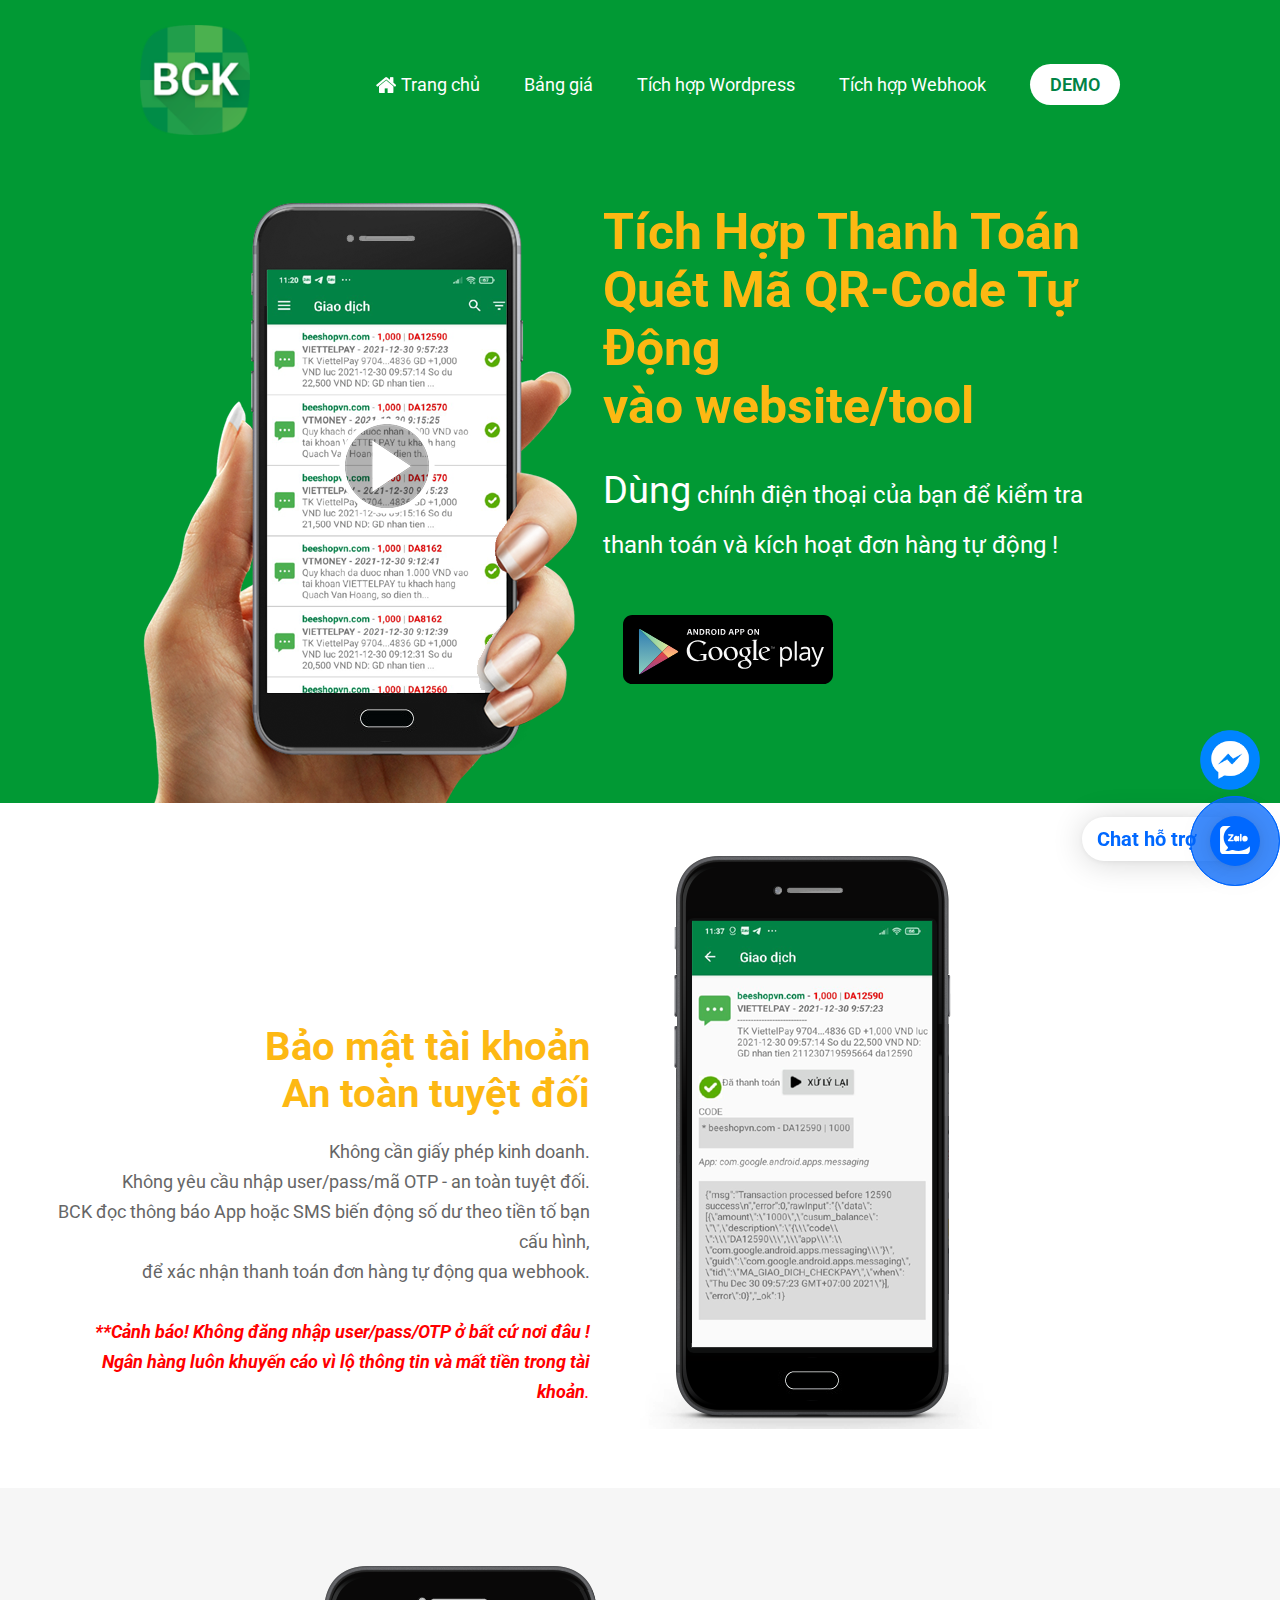
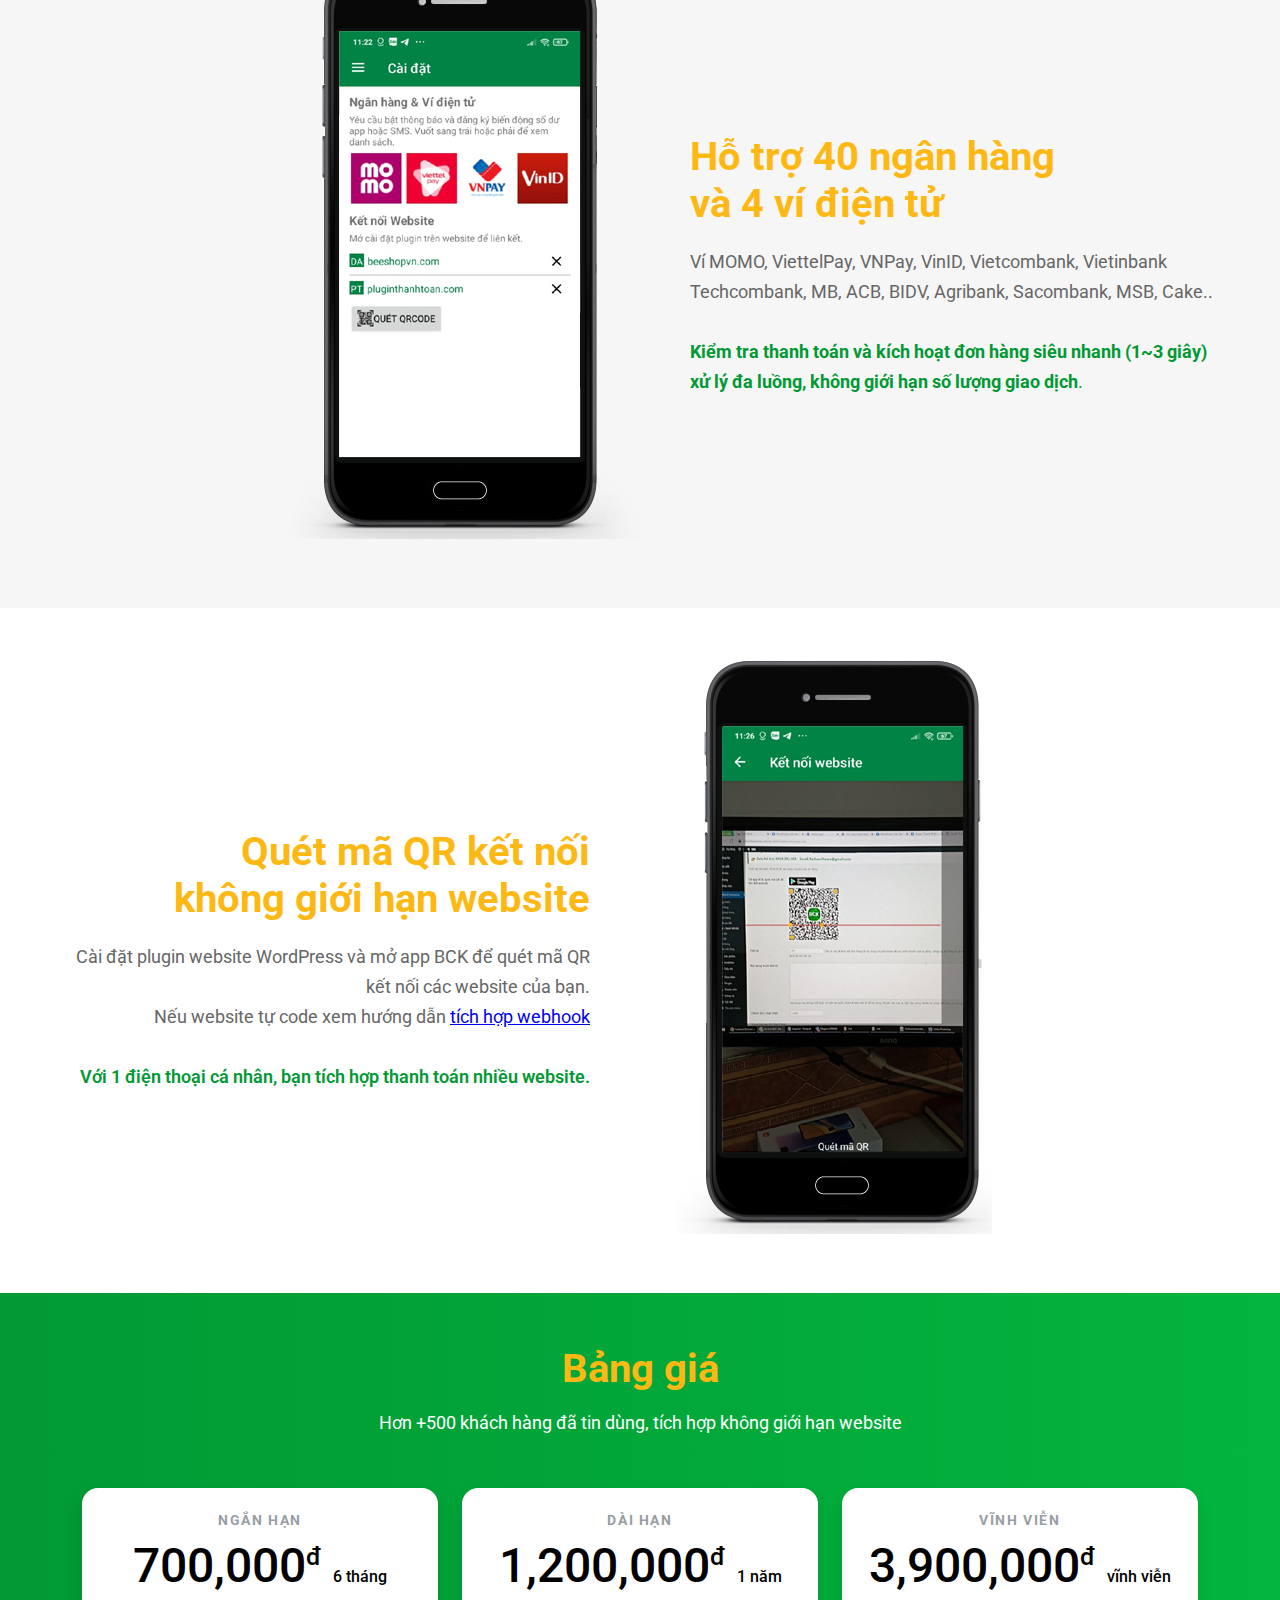
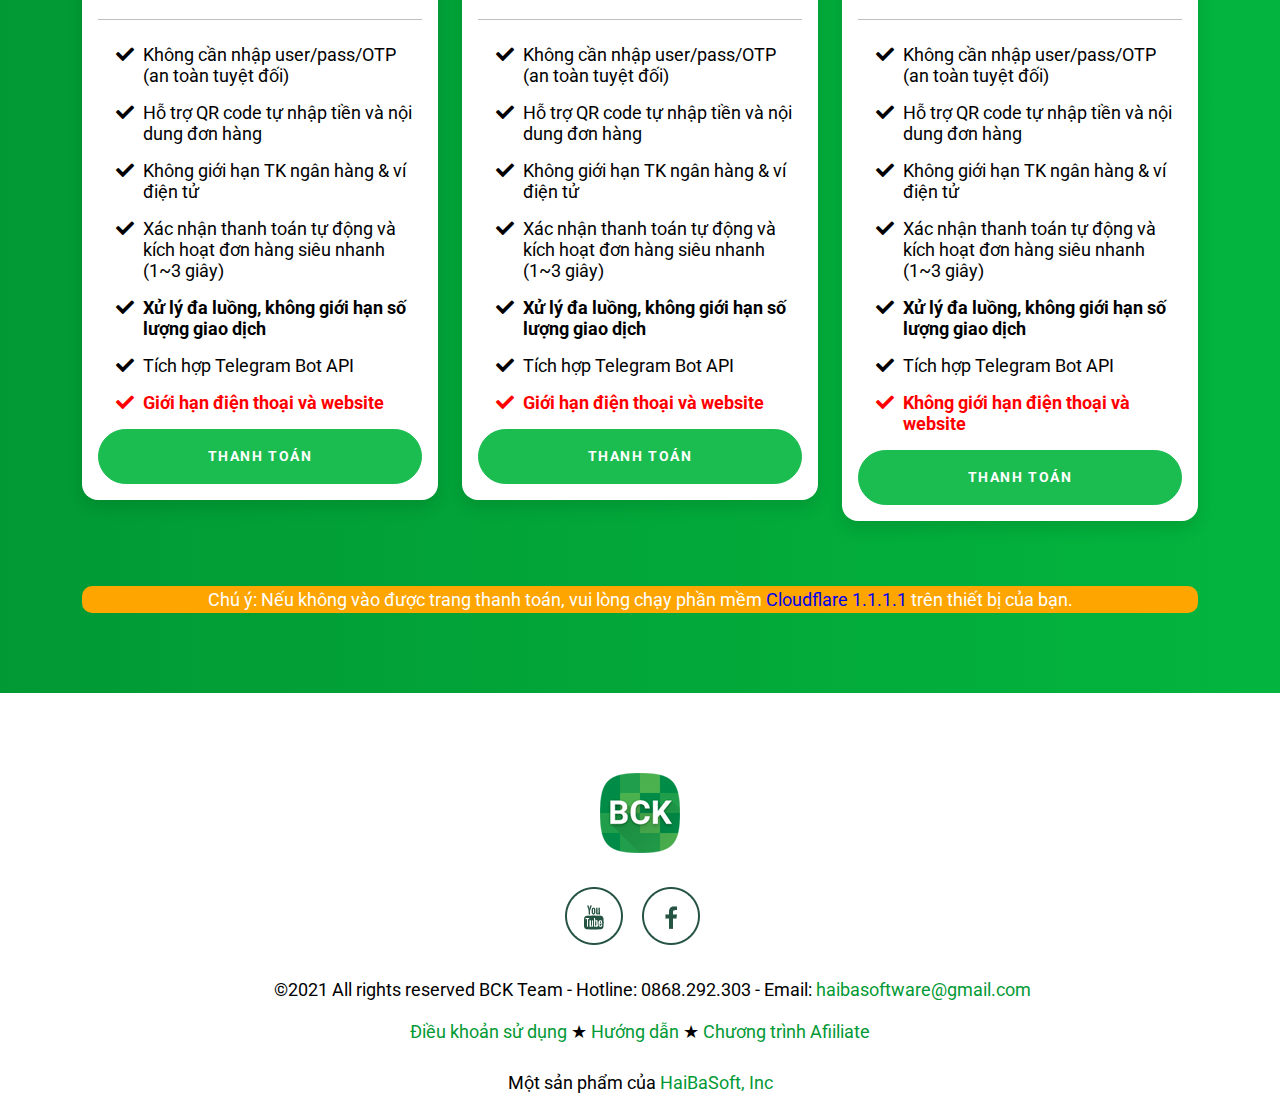
<file: index.html>
<!DOCTYPE html>
<!-- saved from url=(0028)https://bck.haibasoft.com/apps/ -->
<html xmlns="http://www.w3.org/1999/xhtml"><head><meta http-equiv="Content-Type" content="text/html; charset=UTF-8">
		
		<title>Plugin thanh toán ngân hàng | BCK</title>
		<meta keyword="plugin thanh toan momo, viettelpay, vietcombank, mb..">
		<meta description="BCK là plugin thanh toán MOMO, ViettelPay, VNPay; Ngân hàng Vietcombank, Techcombank, MB.. dành cho khách hàng cá nhân.">
		<link href="./bck/css" rel="stylesheet" type="text/css">
		<link rel="stylesheet" href="bck/styles.css">
		<link rel="stylesheet" href="bck/animate.min.css">
		<link rel="preconnect" href="https://fonts.googleapis.com">
<link rel="preconnect" href="https://fonts.gstatic.com" crossorigin>
<link href="https://fonts.googleapis.com/css2?family=Roboto:wght@100;300&display=swap" rel="stylesheet">
	
<style>
.float-contact {
position: fixed;
bottom: 80px;
right: 20px;
z-index: 9999999999999999999999;
}
.chat-zalo {
background: url(bck/zalo_icon.png);
background-repeat: no-repeat;
background-size: 60px;
padding: 30px;
color: white;
display: block;
margin-bottom: 15px;
border: 0;
cursor: pointer;
}
.chat-face {
background: url(bck/fb-icon.png);
background-repeat: no-repeat;
background-size: 60px;
padding: 30px;
color: white;
display: block;
margin-bottom: 30px;
border: 0;
cursor: pointer;
}
.float-contact .hotline {
background: url(bck/icon_call.gif);
background-repeat: no-repeat;
background-size: 50px;
padding: 26px;
color: white;
display: block;
margin-bottom: 15px;
border: 0;
cursor: pointer;
}
.chat-zalo a, .chat-face a, .hotline a {
font-size: 15px;
color: white;
font-weight: 400;
text-transform: none;
line-height: 0;
border: 0;
cursor: pointer;
}
@media (min-width: 549px){
.float-contact{

}
}
</style>
<!-- Global site tag (gtag.js) - Google Analytics -->
<script async src="https://www.googletagmanager.com/gtag/js?id=G-2RFK3EL357"></script>
<script>
  window.dataLayer = window.dataLayer || [];
  function gtag(){dataLayer.push(arguments);}
  gtag('js', new Date());

  gtag('config', 'G-2RFK3EL357');
</script>
<!-- Google tag (gtag.js) -->
<script async src="https://www.googletagmanager.com/gtag/js?id=UA-215085582-1"></script>
<script>
  window.dataLayer = window.dataLayer || [];
  function gtag(){dataLayer.push(arguments);}
  gtag('js', new Date());

  gtag('config', 'UA-215085582-1');
</script>	
</head>
<body>

    <div class="main">
        <div class="header">
            <div class="content">
                <div class="header1">
                    <div class="fl">
                        <a href="https://bck.haibasoft.com/"><img width="110" src="./bck/logo.png"></a>
                    </div>
                    <div class="fr menu">
							<a class="menu-home" href="https://bck.haibasoft.com">Trang chủ</a>
			    				<a href="https://bck.haibasoft.com/#banggia">Bảng giá</a>
							<a href="https://bck.haibasoft.com/help.html">Tích hợp Wordpress</a>
							<a target="_blank" href="https://huong-dan-bck.haibasoft.com/webhook">Tích hợp Webhook</a>
			    <a target="_blank" href="https://demo-shop.hoangweb.net/"><span style="background: #fff;border-radius: 30px;color: #018345;font-weight: 600;padding: 10px 20px;">DEMO</span></a>
					</div>
                </div>
                <div class="clear"></div>
                <div class="header2" id="sliderHeader">
                    <div class="fl wow slideInLeft animated" data-wow-duration="0s" style="visibility: visible; animation-duration: 0s; animation-name: slideInLeft;">
                        <a href="https://bck.haibasoft.com/help.html"><img src="./bck/app1.png"></a>
                    </div>
                    <div class="fr">
                        <h1 class="wow bounceInDown animated" data-wow-duration="0s" style="visibility: visible; animation-duration: 0s; animation-name: bounceInDown;">Tích Hợp Thanh Toán Quét Mã QR-Code Tự Động <br>vào website/tool</h1>
                        <p class="text wow tada animated" style="visibility: visible; animation-name: tada;">
                            <strong>Dùng</strong> chính điện thoại của bạn để kiểm tra thanh toán và kích hoạt đơn hàng tự động !<br>
                            
                        </p>
                        <p style="padding: 20px;display:block;float:left">
                            <a target="_blank" class="fr" href="https://play.google.com/store/apps/details?id=com.hoangweb.checkpay"><img src="./bck/googleplay.svg" width="210"></a>
                        </p>
                    </div>
                </div>
            </div>
        </div>
				<div class="area1" id="giamgia">
						<div class="fl width50 wow slideInLeft animated" data-wow-duration="0s" style="visibility: visible; animation-duration: 0s; animation-name: slideInLeft;">
								<div class="body text-right">
										<h2 class="title"> Bảo mật tài khoản <br> An toàn tuyệt đối</h2>
									<p>Không cần giấy phép kinh doanh.<br>
										Không yêu cầu nhập user/pass/mã OTP - an toàn tuyệt đối.<br> 
										BCK đọc thông báo App hoặc SMS biến động số dư theo tiền tố bạn cấu hình,<br>
										để xác nhận thanh toán đơn hàng tự động qua webhook.<br><br>
										<span style="color:red;font-style: italic"><b>**Cảnh báo! Không đăng nhập user/pass/OTP ở bất cứ nơi đâu !<br>
										Ngân hàng luôn khuyến cáo vì lộ thông tin và mất tiền trong tài khoản</b>.</span></p>
								</div>
						</div>
						<div class="fr width50 wow bounceInRight animated" data-wow-duration="0s" style="visibility: visible; animation-duration: 0s; animation-name: bounceInRight;">
								<img src="./bck/app2.png" alt="">
						</div>
						<div class="clear"></div>
				</div>

				<div class="area2" id="ganban">
						<div class="fl width50 text-right wow bounceInLeft animated" data-wow-duration="0s" style="visibility: visible; animation-duration: 0s; animation-name: bounceInLeft;">
								<img src="./bck/app3.png" alt="">
						</div>
						<div class="fr width50 wow slideInRight animated" data-wow-duration="0s" style="visibility: visible; animation-duration: 0s; animation-name: slideInRight;">
								<div class="body text-left">
										<h2 class="title">Hỗ trợ 40 ngân hàng<br>và 4 ví điện tử</h2>
										<p>Ví MOMO, ViettelPay, VNPay, VinID, Vietcombank, Vietinbank <br>
										Techcombank, MB, ACB, BIDV, Agribank, Sacombank, MSB, Cake..<br><br>
										<span style="color:#019934"><b>Kiểm tra thanh toán và kích hoạt đơn hàng siêu nhanh (1~3 giây)<br>
										xử lý đa luồng, không giới hạn số lượng giao dịch</b>.</span></p>
								</div>
						</div>
						<div class="clear"></div>
				</div>

				<div class="area1" id="thongbao">
						<div class="fl width50 wow slideInLeft animated" data-wow-duration="0s" style="visibility: visible; animation-duration: 0s; animation-name: slideInLeft;">
								<div class="body text-right">
										<h2 class="title">Quét mã QR kết nối<br>không giới hạn website</h2>
										<p>Cài đặt plugin website WordPress và mở app BCK để quét mã QR <br>
										kết nối các website của bạn. <br>
										Nếu website tự code xem hướng dẫn <a target="_blank" href="https://huong-dan-bck.haibasoft.com/webhook"><u>tích hợp webhook</u></a><br><br>
										<span style="color:#019934;font-weight:600;">Với 1 điện thoại cá nhân, bạn tích hợp thanh toán nhiều website.</span></p>
								</div>
						</div>
						<div class="fr width50 wow bounceInRight animated" data-wow-duration="0s" style="visibility: visible; animation-duration: 0s; animation-name: bounceInRight;">
								<img src="./bck/app4.png" alt="">
						</div>
						<div class="clear"></div>
				</div> 

<section class="area3 pricing py-5">
  <div class="container" id="banggia">
  <h2 class="title">Bảng giá</h2>
  <div style="color:#fff; padding-bottom:40px">Hơn +500 khách hàng đã tin dùng, tích hợp không giới hạn website</div>
    <div class="row">
	    <!-- Free Tier 
     <div class="col-lg-4">
        <div class="card mb-5 mb-lg-0">
          <div class="card-body">
            <h5 class="card-title text-muted text-uppercase text-center">Thử nghiệm</h5>
            <h6 class="card-price text-center">0<sup>đ</sup> <span class="period">1 ngày</span></h6>
            <hr>
            <ul class="fa-ul">
              <li><span class="fa-li"><i class="fas fa-check"></i></span>Không cần nhập user/pass/OTP (an toàn tuyệt đối)</li>
              <li><span class="fa-li"><i class="fas fa-check"></i></span>Hỗ trợ QR code tự nhập tiền và nội dung đơn hàng</li>
              <li><span class="fa-li"><i class="fas fa-check"></i></span>Không giới hạn TK ngân hàng & ví điện tử</li>
              <li><span class="fa-li"><i class="fas fa-check"></i></span>Xác nhận thanh toán tự động và kích hoạt đơn hàng siêu nhanh (1~3 giây)</li>
		    <li><span class="fa-li"><i class="fas fa-check"></i></span>Tích hợp Telegram Bot API</li>
            </ul>
          </div>
        </div>
      </div> -->
      <!-- Free Tier 
      <div class="col-lg-4">
        <div class="card mb-5 mb-lg-0">
          <div class="card-body">
            <h5 class="card-title text-muted text-uppercase text-center">Ngắn hạn</h5>
            <h6 class="card-price text-center">150,000<sup>đ</sup> <span class="period">1 tháng</span></h6>
            <hr>
            <ul class="fa-ul">
              <li><span class="fa-li"><i class="fas fa-check"></i></span>Không cần nhập user/pass/OTP (an toàn tuyệt đối)</li>
              <li><span class="fa-li"><i class="fas fa-check"></i></span>Hỗ trợ QR code tự nhập tiền và nội dung đơn hàng</li>
              <li><span class="fa-li"><i class="fas fa-check"></i></span>Không giới hạn TK ngân hàng & ví điện tử</li>
              <li><span class="fa-li"><i class="fas fa-check"></i></span>Xác nhận thanh toán tự động và kích hoạt đơn hàng siêu nhanh (1~3 giây)</li>
		    <li><span class="fa-li"><i class="fas fa-check"></i></span><strong>Xử lý đa luồng, không giới hạn số lượng giao dịch</strong></li>
		    <li><span class="fa-li"><i class="fas fa-check"></i></span>Tích hợp Telegram Bot API</li>
		    <li><span class="fa-li" style="color:red"><i class="fas fa-check"></i></span><span style="color:red"><strong>Giới hạn điện thoại và website</strong></span></li>
            </ul>
            <div class="d-grid">
              <a href="https://bck-pay.haibasoft.com/order" target="_blank" class="btn btn-primary text-uppercase">Thanh toán</a>
            </div>
          </div>
        </div>
      </div> -->
      <!-- Plus Tier -->
      <div class="col-lg-4">
        <div class="card mb-5 mb-lg-0">
          <div class="card-body">
            <h5 class="card-title text-muted text-uppercase text-center">Ngắn hạn</h5>
            <h6 class="card-price text-center">700,000<sup>đ</sup> <span class="period">6 tháng</span></h6>
            <hr>
            <ul class="fa-ul">
              <li><span class="fa-li"><i class="fas fa-check"></i></span>Không cần nhập user/pass/OTP (an toàn tuyệt đối)</li>
              <li><span class="fa-li"><i class="fas fa-check"></i></span>Hỗ trợ QR code tự nhập tiền và nội dung đơn hàng</li>
              <li><span class="fa-li"><i class="fas fa-check"></i></span>Không giới hạn TK ngân hàng & ví điện tử</li>
              <li><span class="fa-li"><i class="fas fa-check"></i></span>Xác nhận thanh toán tự động và kích hoạt đơn hàng siêu nhanh (1~3 giây)</li>
              <li><span class="fa-li"><i class="fas fa-check"></i></span><strong>Xử lý đa luồng, không giới hạn số lượng giao dịch</strong></li>
		    <li><span class="fa-li"><i class="fas fa-check"></i></span>Tích hợp Telegram Bot API</li>
		    <li><span class="fa-li" style="color:red"><i class="fas fa-check"></i></span><span style="color:red"><strong>Giới hạn điện thoại và website</strong></span></li>
            </ul>
            <div class="d-grid">
              <a href="https://bck-pay.haibasoft.com/order" target="_blank" class="btn btn-primary text-uppercase">Thanh toán</a>
            </div>
          </div>
        </div>
      </div> 
      <!-- Pro Tier -->
      <div class="col-lg-4">
        <div class="card">
          <div class="card-body">
            <h5 class="card-title text-muted text-uppercase text-center">Dài hạn</h5>
            <h6 class="card-price text-center">1,200,000<sup>đ</sup> <span class="period">1 năm</span></h6>
            <hr>
            <ul class="fa-ul">
              <li><span class="fa-li"><i class="fas fa-check"></i></span>Không cần nhập user/pass/OTP (an toàn tuyệt đối)</li>
              <li><span class="fa-li"><i class="fas fa-check"></i></span>Hỗ trợ QR code tự nhập tiền và nội dung đơn hàng</li>
              <li><span class="fa-li"><i class="fas fa-check"></i></span>Không giới hạn TK ngân hàng & ví điện tử</li>
              <li><span class="fa-li"><i class="fas fa-check"></i></span>Xác nhận thanh toán tự động và kích hoạt đơn hàng siêu nhanh (1~3 giây)</li>
              <li><span class="fa-li"><i class="fas fa-check"></i></span><strong>Xử lý đa luồng, không giới hạn số lượng giao dịch</strong></li>
		    <li><span class="fa-li"><i class="fas fa-check"></i></span>Tích hợp Telegram Bot API</li>
		    <li><span class="fa-li" style="color:red"><i class="fas fa-check"></i></span><span style="color:red"><strong>Giới hạn điện thoại và website</strong></span></li>
            </ul>
            <div class="d-grid">
              <a href="https://bck-pay.haibasoft.com/order" target="_blank" class="btn btn-primary text-uppercase">Thanh toán</a>
            </div>
          </div>
        </div>
      </div> 
	     <!-- Plus Tier -->
      <div class="col-lg-4">
        <div class="card mb-5 mb-lg-0">
          <div class="card-body">
            <h5 class="card-title text-muted text-uppercase text-center">Vĩnh viễn</h5>
            <h6 class="card-price text-center">3,900,000<sup>đ</sup> <span class="period">vĩnh viễn</span></h6>
            <hr>
            <ul class="fa-ul">
              <li><span class="fa-li"><i class="fas fa-check"></i></span>Không cần nhập user/pass/OTP (an toàn tuyệt đối)</li>
              <li><span class="fa-li"><i class="fas fa-check"></i></span>Hỗ trợ QR code tự nhập tiền và nội dung đơn hàng</li>
              <li><span class="fa-li"><i class="fas fa-check"></i></span>Không giới hạn TK ngân hàng & ví điện tử</li>
              <li><span class="fa-li"><i class="fas fa-check"></i></span>Xác nhận thanh toán tự động và kích hoạt đơn hàng siêu nhanh (1~3 giây)</li>
              <li><span class="fa-li"><i class="fas fa-check"></i></span><strong>Xử lý đa luồng, không giới hạn số lượng giao dịch</strong></li>
		    <li><span class="fa-li"><i class="fas fa-check"></i></span>Tích hợp Telegram Bot API</li>
		    <li><span class="fa-li" style="color:red"><i class="fas fa-check"></i></span><span style="color:red"><strong>Không giới hạn điện thoại và website</strong></span></li>
            </ul>
            <div class="d-grid">
              <a href="https://bck-pay.haibasoft.com/order" target="_blank" class="btn btn-primary text-uppercase">Thanh toán</a>
            </div>
          </div>
        </div>
      </div> 
    </div>
	  <div style="color: #fff;margin-top: 50px;background: orange;padding: 3px;border-radius: 10px">Chú ý: Nếu không vào được trang thanh toán, vui lòng chạy phần mềm <a href="https://1.1.1.1/" target="_blank">Cloudflare 1.1.1.1</a> trên thiết bị của bạn.</div>
  </div>
</section>

				<div class="footer">
						<div class="content">
								<p><a href="https://bck.haibasoft.com/" target="_blank"><img src="./bck/logofooter.png"></a></p>
								<p>
										<a class="item wow fadeInLeft animated" href="#" target="_blank" style="visibility: visible; animation-name: fadeInLeft;"><img src="./bck/youtube.png"></a>
										<a class="item wow fadeInRight animated" href="https://www.facebook.com/pluginthanhtoan/" target="_blank" style="visibility: visible; animation-name: fadeInRight;"><img src="./bck/fb.png"></a>
								</p>
								<p>
										<img src="./bck/icon-home.png">&nbsp;©2021 All rights reserved BCK Team - Hotline: 0868.292.303 - Email: <a href="emailto:haibasoftware@gmail.com">haibasoftware@gmail.com</a>
								<br><br><a href="https://bck.haibasoft.com/policy.html">Điều khoản sử dụng</a> ★ <a target="_blank" href="https://bck.haibasoft.com/help.html">Hướng dẫn</a> ★ <a target="_blank" href="https://bck-agent.haibasoft.com/">Chương trình Afiiliate</a></p>
								<p>
										Một sản phẩm của <a href="http://haibasoft.com/" target="_blank">HaiBaSoft, Inc</a> 
								</p>
						</div>
				</div>
		</div>

<div class="float-contact">
<a target="_blank" href="https://www.facebook.com/pluginthanhtoan/"><button class="chat-face"></button></a>
</div>
	
	<a href="https://chat.zalo.me/?phone=0868292303" id="linkzalo" target="_blank" rel="noopener noreferrer"><div id="fcta-zalo-tracking" class="fcta-zalo-mess">
<span id="fcta-zalo-tracking">Chat hỗ trợ</span></div><div class="fcta-zalo-vi-tri-nut"><div id="fcta-zalo-tracking" class="fcta-zalo-nen-nut"><div id="fcta-zalo-tracking" class="fcta-zalo-ben-trong-nut"> <svg xmlns="http://www.w3.org/2000/svg" viewBox="0 0 460.1 436.6"><path fill="currentColor" class="st0" d="M82.6 380.9c-1.8-.8-3.1-1.7-1-3.5 1.3-1 2.7-1.9 4.1-2.8 13.1-8.5 25.4-17.8 33.5-31.5 6.8-11.4 5.7-18.1-2.8-26.5C69 269.2 48.2 212.5 58.6 145.5 64.5 107.7 81.8 75 107 46.6c15.2-17.2 33.3-31.1 53.1-42.7 1.2-.7 2.9-.9 3.1-2.7-.4-1-1.1-.7-1.7-.7-33.7 0-67.4-.7-101 .2C28.3 1.7.5 26.6.6 62.3c.2 104.3 0 208.6 0 313 0 32.4 24.7 59.5 57 60.7 27.3 1.1 54.6.2 82 .1 2 .1 4 .2 6 .2H290c36 0 72 .2 108 0 33.4 0 60.5-27 60.5-60.3v-.6-58.5c0-1.4.5-2.9-.4-4.4-1.8.1-2.5 1.6-3.5 2.6-19.4 19.5-42.3 35.2-67.4 46.3-61.5 27.1-124.1 29-187.6 7.2-5.5-2-11.5-2.2-17.2-.8-8.4 2.1-16.7 4.6-25 7.1-24.4 7.6-49.3 11-74.8 6zm72.5-168.5c1.7-2.2 2.6-3.5 3.6-4.8 13.1-16.6 26.2-33.2 39.3-49.9 3.8-4.8 7.6-9.7 10-15.5 2.8-6.6-.2-12.8-7-15.2-3-.9-6.2-1.3-9.4-1.1-17.8-.1-35.7-.1-53.5 0-2.5 0-5 .3-7.4.9-5.6 1.4-9 7.1-7.6 12.8 1 3.8 4 6.8 7.8 7.7 2.4.6 4.9.9 7.4.8 10.8.1 21.7 0 32.5.1 1.2 0 2.7-.8 3.6 1-.9 1.2-1.8 2.4-2.7 3.5-15.5 19.6-30.9 39.3-46.4 58.9-3.8 4.9-5.8 10.3-3 16.3s8.5 7.1 14.3 7.5c4.6.3 9.3.1 14 .1 16.2 0 32.3.1 48.5-.1 8.6-.1 13.2-5.3 12.3-13.3-.7-6.3-5-9.6-13-9.7-14.1-.1-28.2 0-43.3 0zm116-52.6c-12.5-10.9-26.3-11.6-39.8-3.6-16.4 9.6-22.4 25.3-20.4 43.5 1.9 17 9.3 30.9 27.1 36.6 11.1 3.6 21.4 2.3 30.5-5.1 2.4-1.9 3.1-1.5 4.8.6 3.3 4.2 9 5.8 14 3.9 5-1.5 8.3-6.1 8.3-11.3.1-20 .2-40 0-60-.1-8-7.6-13.1-15.4-11.5-4.3.9-6.7 3.8-9.1 6.9zm69.3 37.1c-.4 25 20.3 43.9 46.3 41.3 23.9-2.4 39.4-20.3 38.6-45.6-.8-25-19.4-42.1-44.9-41.3-23.9.7-40.8 19.9-40 45.6zm-8.8-19.9c0-15.7.1-31.3 0-47 0-8-5.1-13-12.7-12.9-7.4.1-12.3 5.1-12.4 12.8-.1 4.7 0 9.3 0 14v79.5c0 6.2 3.8 11.6 8.8 12.9 6.9 1.9 14-2.2 15.8-9.1.3-1.2.5-2.4.4-3.7.2-15.5.1-31 .1-46.5z"></path></svg></div><div id="fcta-zalo-tracking" class="fcta-zalo-text">Chat ngay</div></div></div></a>
<style>
@keyframes zoom{0%{transform:scale(.5);opacity:0}50%{opacity:1}to{opacity:0;transform:scale(1)}}@keyframes lucidgenzalo{0% to{transform:rotate(-25deg)}50%{transform:rotate(25deg)}}.jscroll-to-top{bottom:100px}.fcta-zalo-ben-trong-nut svg path{fill:#fff}.fcta-zalo-vi-tri-nut{position:fixed;bottom:34px;right:20px;z-index:999}.fcta-zalo-nen-nut,div.fcta-zalo-mess{box-shadow:0 1px 6px rgba(0,0,0,.06),0 2px 32px rgba(0,0,0,.16)}.fcta-zalo-nen-nut{width:50px;height:50px;text-align:center;color:#fff;background:#0068ff;border-radius:50%;position:relative}.fcta-zalo-nen-nut::after,.fcta-zalo-nen-nut::before{content:"";position:absolute;border:1px solid #0068ff;background:#0068ff80;z-index:-1;left:-20px;right:-20px;top:-20px;bottom:-20px;border-radius:50%;animation:zoom 1.9s linear infinite}.fcta-zalo-nen-nut::after{animation-delay:.4s}.fcta-zalo-ben-trong-nut,.fcta-zalo-ben-trong-nut i{transition:all 1s}.fcta-zalo-ben-trong-nut{position:absolute;text-align:center;width:60%;height:60%;left:10px;bottom:25px;line-height:70px;font-size:25px;opacity:1}.fcta-zalo-ben-trong-nut i{animation:lucidgenzalo 1s linear infinite}.fcta-zalo-nen-nut:hover .fcta-zalo-ben-trong-nut,.fcta-zalo-text{opacity:0}.fcta-zalo-nen-nut:hover i{transform:scale(.5);transition:all .5s ease-in}.fcta-zalo-text a{text-decoration:none;color:#fff}.fcta-zalo-text{position:absolute;top:6px;text-transform:uppercase;font-size:12px;font-weight:700;transform:scaleX(-1);transition:all .5s;line-height:1.5}.fcta-zalo-nen-nut:hover .fcta-zalo-text{transform:scaleX(1);opacity:1}div.fcta-zalo-mess{position:fixed;bottom:39px;right:58px;z-index:99;background:#fff;padding:7px 25px 7px 15px;color:#0068ff;border-radius:50px 0 0 50px;font-weight:700;font-size:20px}.fcta-zalo-mess span{color:#0068ff!important}
span#fcta-zalo-tracking{font-family:Roboto;line-height:1.5}.fcta-zalo-text{font-family:Roboto}
</style>
<script>
if( /Android|webOS|iPhone|iPad|iPod|BlackBerry|IEMobile|Opera Mini/i.test(navigator.userAgent) )
{document.getElementById("linkzalo").href="https://zalo.me/0868292303";}
</script>
<!--Tracking Google Tag Manager bằng Click ID chứa fcta-zalo-tracking -->

</body></html>
</file>
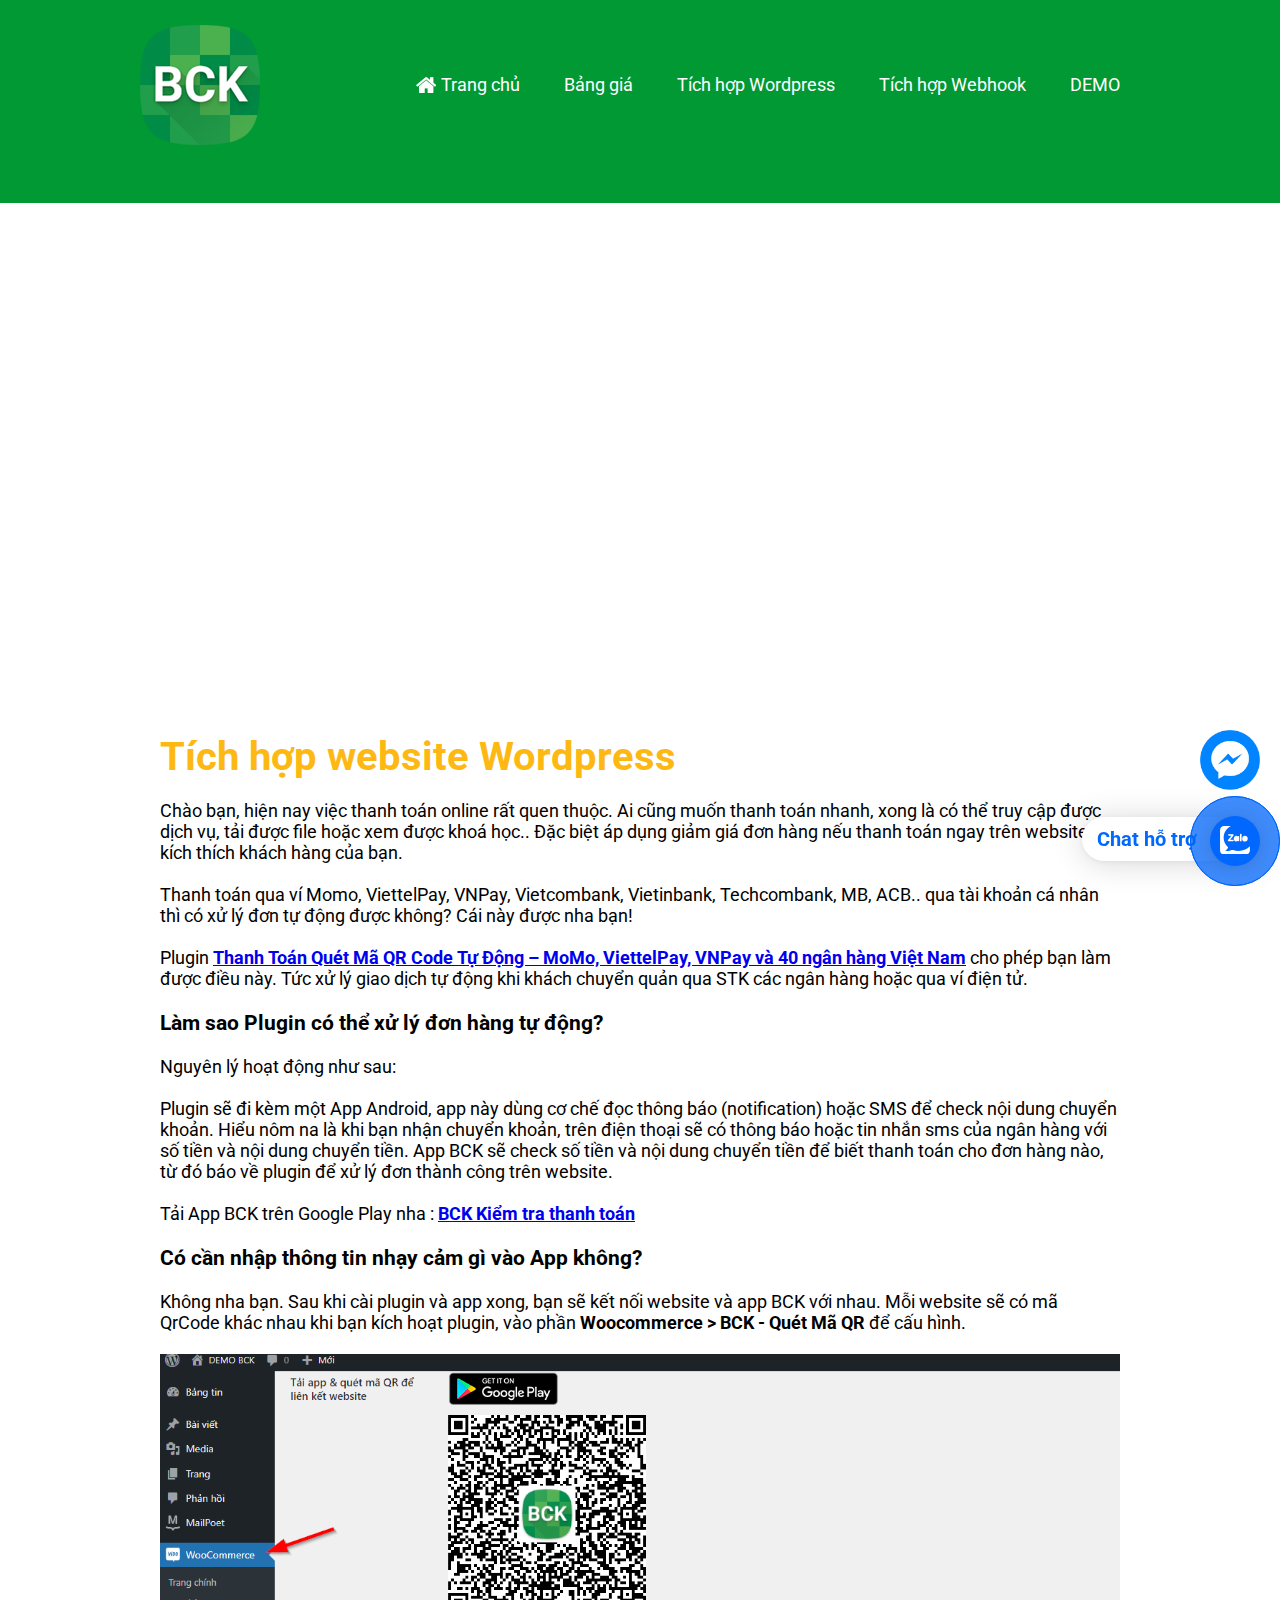
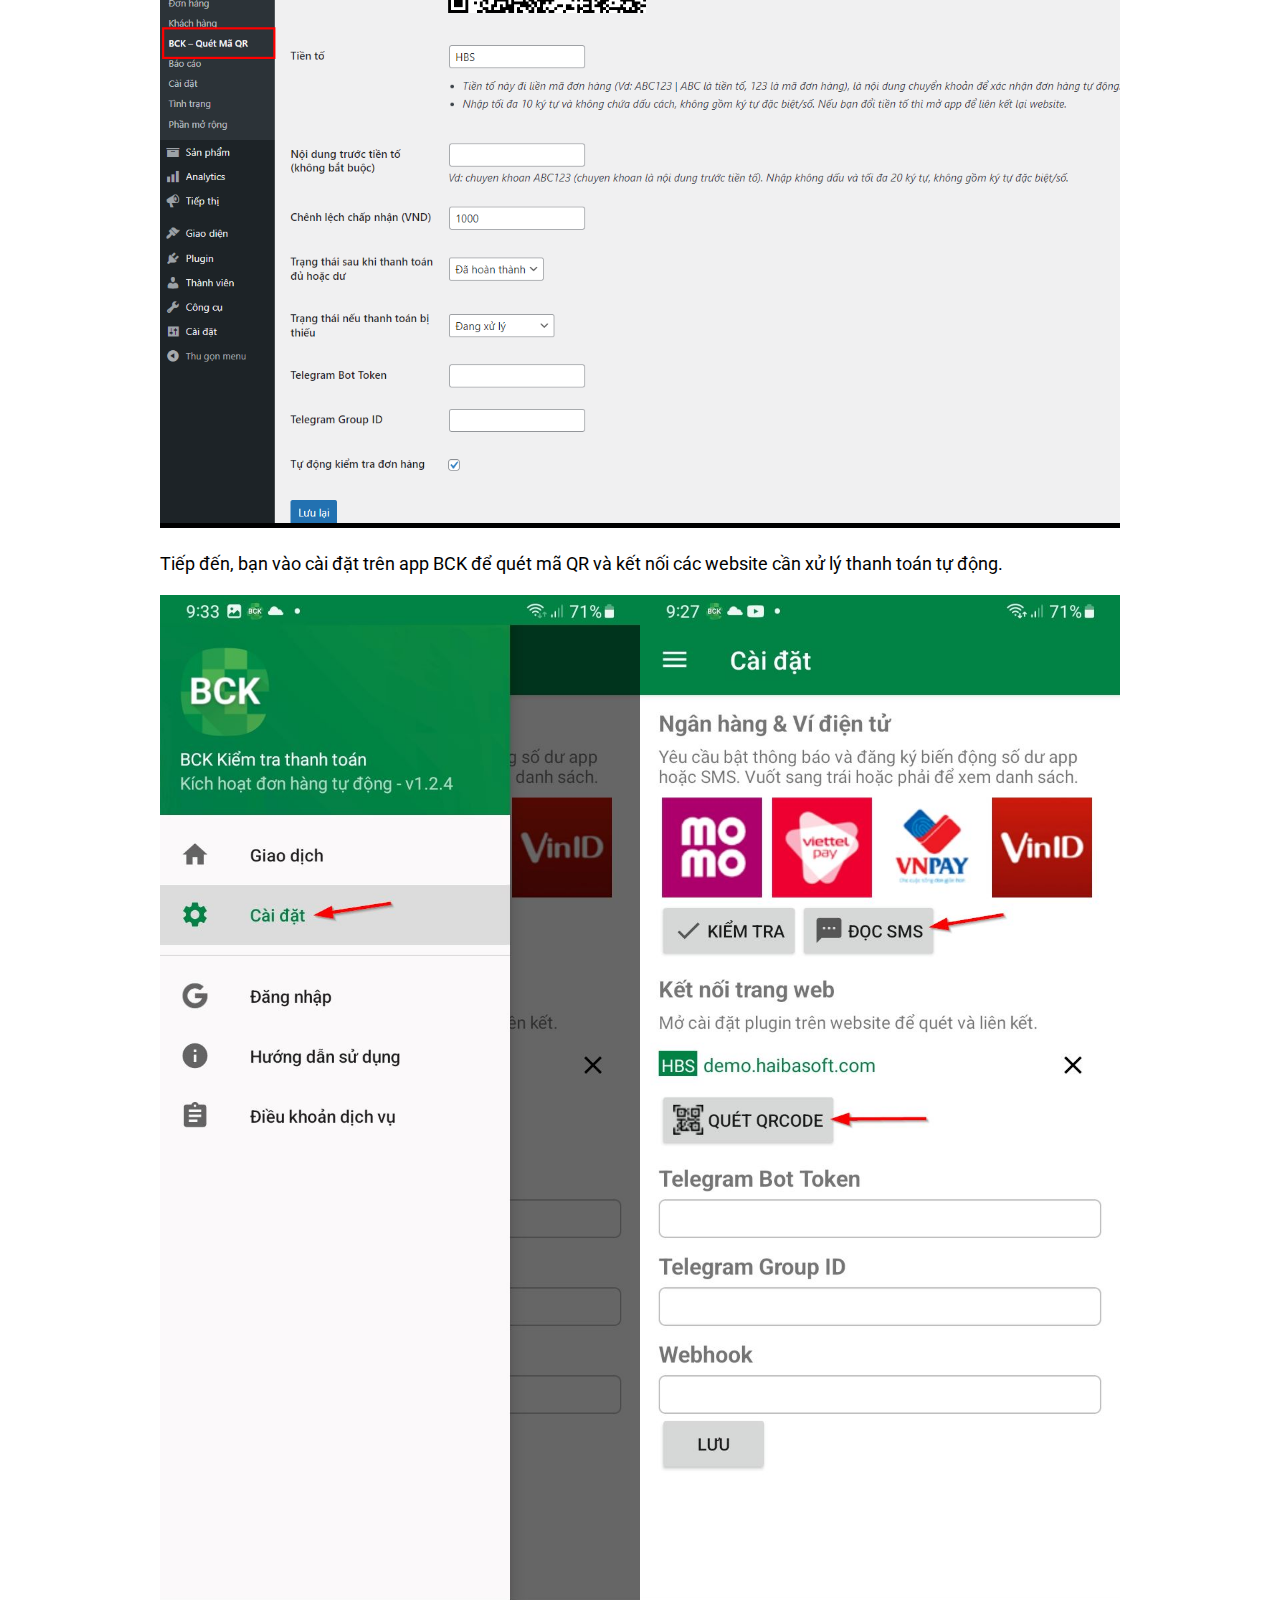
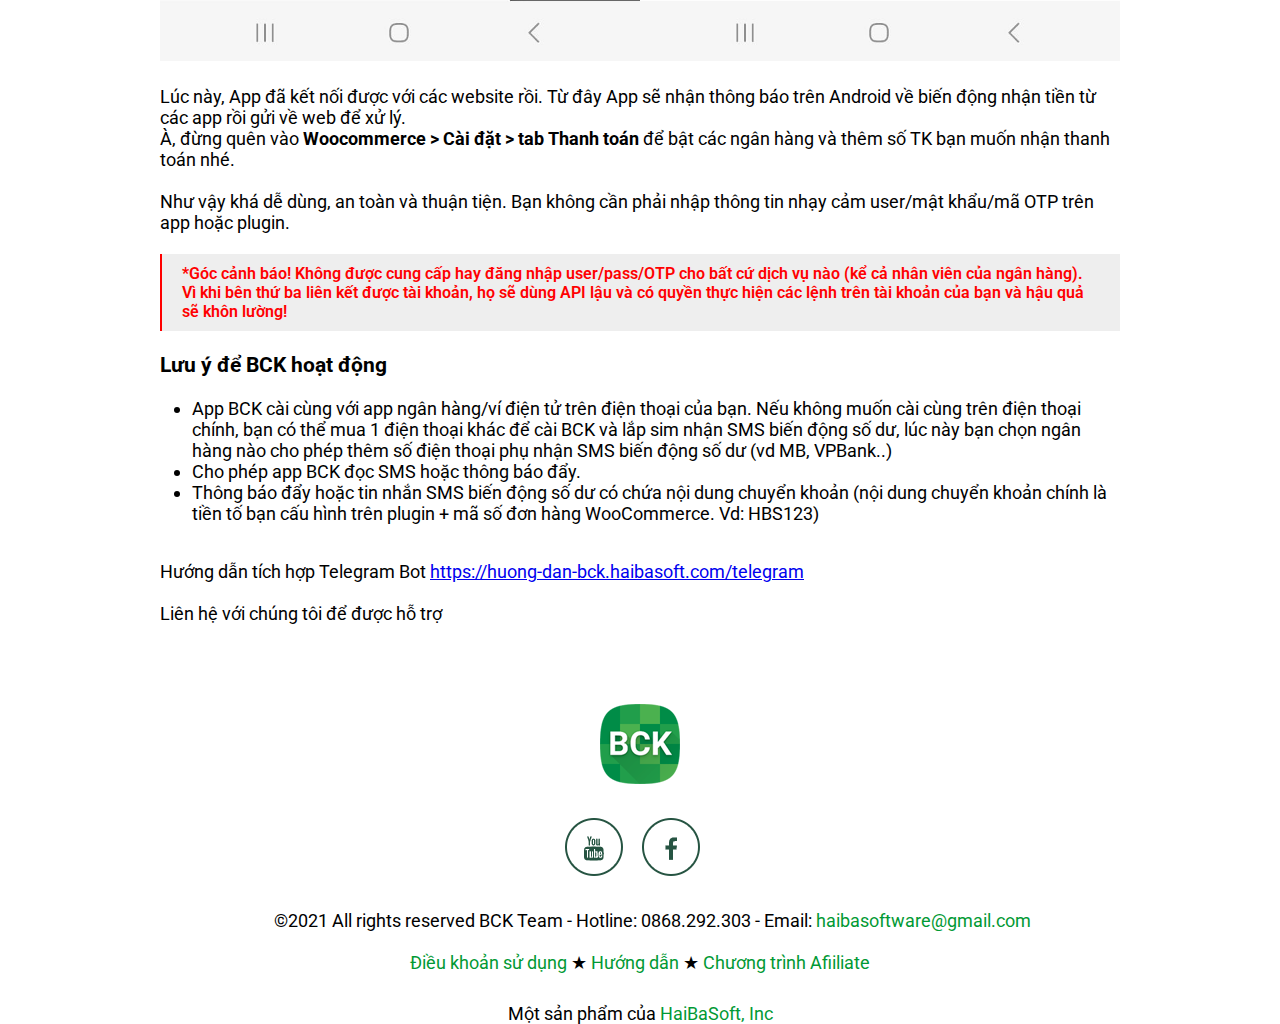
<file: help.html>
<!DOCTYPE html>
<!-- saved from url=(0028)https://bck.haibasoft.com/apps/ -->
<html xmlns="http://www.w3.org/1999/xhtml"><head><meta http-equiv="Content-Type" content="text/html; charset=UTF-8">
		
		<title>Hướng dẫn sử dụng | BCK</title>
		<meta keyword="plugin thanh toan momo, viettelpay, vietcombank, mb..">
		<meta description="BCK là plugin thanh toán MOMO, ViettelPay, VNPay; Ngân hàng Vietcombank, Techcombank, MB.. dành cho khách hàng cá nhân.">
		<link href="./bck/css" rel="stylesheet" type="text/css">
		<link rel="stylesheet" href="bck/styles.css">
		<link rel="stylesheet" href="bck/animate.min.css">
		<link rel="preconnect" href="https://fonts.googleapis.com">
<link rel="preconnect" href="https://fonts.gstatic.com" crossorigin>
<link href="https://fonts.googleapis.com/css2?family=Roboto:wght@100;300&display=swap" rel="stylesheet">
	
<style>
.float-contact {
position: fixed;
bottom: 80px;
right: 20px;
z-index: 9999999999999999999999;
}
.chat-zalo {
background: url(bck/zalo_icon.png);
background-repeat: no-repeat;
background-size: 60px;
padding: 30px;
color: white;
display: block;
margin-bottom: 15px;
border: 0;
cursor: pointer;
}
.chat-face {
background: url(bck/fb-icon.png);
background-repeat: no-repeat;
background-size: 60px;
padding: 30px;
color: white;
display: block;
margin-bottom: 30px;
border: 0;
cursor: pointer;
}
.float-contact .hotline {
background: url(bck/icon_call.gif);
background-repeat: no-repeat;
background-size: 50px;
padding: 26px;
color: white;
display: block;
margin-bottom: 15px;
border: 0;
cursor: pointer;
}
.chat-zalo a, .chat-face a, .hotline a {
font-size: 15px;
color: white;
font-weight: 400;
text-transform: none;
line-height: 0;
border: 0;
cursor: pointer;
}
@media (min-width: 549px){
.float-contact{

}
}
</style>
</head>
<body>

    <div class="main">
        <div class="header">
            <div class="content">
                <div class="header1">
                    <div class="fl">
                        <a href="https://bck.haibasoft.com/"><img src="./bck/logo.png"></a>
                    </div>
                    <div class="fr menu">
							<a class="menu-home" href="https://bck.haibasoft.com">Trang chủ</a>
			    				<a href="https://bck.haibasoft.com/#banggia">Bảng giá</a>
			    				<a href="https://bck.haibasoft.com/help.html">Tích hợp Wordpress</a>
			    				<a target="_blank" href="https://huong-dan-bck.haibasoft.com/webhook">Tích hợp Webhook</a>	
			    <a target="_blank" href="https://demo-shop.hoangweb.net/">DEMO</a>
					</div>
                </div>
                <div class="clear"></div>
     
            </div>
        </div>

<div class="content">
	<iframe style="max-width: 100%;" width="1332" height="506" src="https://www.youtube.com/embed/gWEuOxYW_mk" title="YouTube video player" frameborder="0" allow="accelerometer; autoplay; clipboard-write; encrypted-media; gyroscope; picture-in-picture" allowfullscreen></iframe>

    <div style="padding:0 20px">
             <h2 class="title">Tích hợp website Wordpress</h2>
			<p>Chào bạn, hiện nay việc thanh toán online rất quen thuộc. Ai cũng muốn thanh toán nhanh, xong là có thể truy cập được dịch vụ, tải được file hoặc xem được khoá học.. Đặc biệt áp dụng giảm giá đơn hàng nếu thanh toán ngay trên website sẽ kích thích khách hàng của bạn.</p><br>
			<p>Thanh toán qua ví Momo, ViettelPay, VNPay, Vietcombank, Vietinbank, Techcombank, MB, ACB.. qua tài khoản cá nhân thì có xử lý đơn tự động được không? Cái này được nha bạn!</p><br>
			<p>Plugin <a target="_blank" href="https://wordpress.org/plugins/bck-tu-dong-xac-nhan-thanh-toan-chuyen-khoan-ngan-hang/"><u><b>Thanh Toán Quét Mã QR Code Tự Động – MoMo, ViettelPay, VNPay và 40 ngân hàng Việt Nam</b></u></a> cho phép bạn làm được điều này. Tức xử lý giao dịch tự động khi khách chuyển quản qua STK các ngân hàng hoặc qua ví điện tử.</p><br>
			<h3>Làm sao Plugin có thể xử lý đơn hàng tự động?</h3><br>
			<p>Nguyên lý hoạt động như sau:</p><br>
			<p>Plugin sẽ đi kèm một App Android, app này dùng cơ chế đọc thông báo (notification) hoặc SMS để check nội dung chuyển khoản. Hiểu nôm na là khi bạn nhận chuyển khoản, trên điện thoại sẽ có thông báo hoặc tin nhắn sms của ngân hàng với số tiền và nội dung chuyển tiền. App BCK sẽ check số tiền và nội dung chuyển tiền để biết thanh toán cho đơn hàng nào, từ đó báo về plugin để xử lý đơn thành công trên website.</p><br>
			<p>Tải App BCK trên Google Play nha : <a target="_blank" href="https://play.google.com/store/apps/details?id=com.hoangweb.checkpay"><u><b>BCK Kiểm tra thanh toán</b></u></a></p><br>
			<p><h3>Có cần nhập thông tin nhạy cảm gì vào App không?</h3></p><br>
			<p>Không nha bạn. Sau khi cài plugin và app xong, bạn sẽ kết nối website và app BCK với nhau. Mỗi website sẽ có mã QrCode khác nhau khi bạn kích hoạt plugin, vào phần <b>Woocommerce > BCK - Quét Mã QR</b> để cấu hình.</p><br>
			<p><img width="100%" src="./bck/anh1.png"/></p><br>
	<p>Tiếp đến, bạn vào cài đặt trên app BCK để quét mã QR và kết nối các website cần xử lý thanh toán tự động.</p><br>
	<p><img src="./bck/anh2.jpg" width="50%"><img src="./bck/anh3.jpg" width="50%"></p><br>
			<p>Lúc này, App đã kết nối được với các website rồi. Từ đây App sẽ nhận thông báo trên Android về biến động nhận tiền từ các app rồi gửi về web để xử lý.<br>À, đừng quên vào <b>Woocommerce > Cài đặt > tab Thanh toán</b> để bật các ngân hàng và thêm số TK bạn muốn nhận thanh toán nhé.</p><br>
			<p>Như vậy khá dễ dùng, an toàn và thuận tiện. Bạn không cần phải nhập thông tin nhạy cảm user/mật khẩu/mã OTP trên app hoặc plugin.</p><br>
			<p><div style="font-size:90%;font-weight:600;color:red;border-left: 2px solid; padding: 10px 20px; background: #eee;">*Góc cảnh báo! Không được cung cấp hay đăng nhập user/pass/OTP cho bất cứ dịch vụ nào (kể cả nhân viên của ngân hàng). Vì khi bên thứ ba liên kết được tài khoản, họ sẽ dùng API lậu và có quyền thực hiện các lệnh trên tài khoản của bạn và hậu quả sẽ khôn lường!</div></p><br>
			<h3>Lưu ý để BCK hoạt động</h3><br>
			<p><ul>
	    		<li>App BCK cài cùng với app ngân hàng/ví điện tử trên điện thoại của bạn. Nếu không muốn cài cùng trên điện thoại chính, bạn có thể mua 1 điện thoại khác để cài BCK và lắp sim nhận SMS biến động số dư, lúc này bạn chọn ngân hàng nào cho phép thêm số điện thoại phụ nhận SMS biến động số dư (vd MB, VPBank..)</li>
	  		<li>Cho phép app BCK đọc SMS hoặc thông báo đẩy.</li>
			<li>Thông báo đẩy hoặc tin nhắn SMS biến động số dư có chứa nội dung chuyển khoản (nội dung chuyển khoản chính là tiền tố bạn cấu hình trên plugin + mã số đơn hàng WooCommerce. Vd: HBS123)</li>
			</ul>
	<br>
			<p>Hướng dẫn tích hợp Telegram Bot <a target="_blank" href="https://huong-dan-bck.haibasoft.com/telegram"><u>https://huong-dan-bck.haibasoft.com/telegram</u></a></p><br>
			<p>Liên hệ với chúng tôi để được hỗ trợ</p>
    </div>
    <div class="clear"></div>
</div>
				<div class="footer">
						<div class="content">
								<p><a href="https://bck.haibasoft.com/" target="_blank"><img src="./bck/logofooter.png"></a></p>
								<p>
										<a class="item wow fadeInLeft animated" href="#" target="_blank" style="visibility: visible; animation-name: fadeInLeft;"><img src="./bck/youtube.png"></a>
										<a class="item wow fadeInRight animated" href="https://www.facebook.com/pluginthanhtoan/" target="_blank" style="visibility: visible; animation-name: fadeInRight;"><img src="./bck/fb.png"></a>
								</p>
								<p>
										<img src="./bck/icon-home.png">&nbsp;©2021 All rights reserved BCK Team - Hotline: 0868.292.303 - Email: <a href="emailto:haibasoftware@gmail.com">haibasoftware@gmail.com</a>
								<br><br><a href="https://bck.haibasoft.com/policy.html">Điều khoản sử dụng</a> ★ <a target="_blank" href="https://bck.haibasoft.com/help.html">Hướng dẫn</a> ★ <a target="_blank" href="https://bck-agent.haibasoft.com/">Chương trình Afiiliate</a></p>
								<p>
										Một sản phẩm của <a href="http://haibasoft.com/" target="_blank">HaiBaSoft, Inc</a> 
								</p>
						</div>
				</div>
		</div>

<div class="float-contact">
<a target="_blank" href="https://www.facebook.com/pluginthanhtoan/"><button class="chat-face"></button></a>
</div>
	
	<a href="https://chat.zalo.me/?phone=0868292303" id="linkzalo" target="_blank" rel="noopener noreferrer"><div id="fcta-zalo-tracking" class="fcta-zalo-mess">
<span id="fcta-zalo-tracking">Chat hỗ trợ</span></div><div class="fcta-zalo-vi-tri-nut"><div id="fcta-zalo-tracking" class="fcta-zalo-nen-nut"><div id="fcta-zalo-tracking" class="fcta-zalo-ben-trong-nut"> <svg xmlns="http://www.w3.org/2000/svg" viewBox="0 0 460.1 436.6"><path fill="currentColor" class="st0" d="M82.6 380.9c-1.8-.8-3.1-1.7-1-3.5 1.3-1 2.7-1.9 4.1-2.8 13.1-8.5 25.4-17.8 33.5-31.5 6.8-11.4 5.7-18.1-2.8-26.5C69 269.2 48.2 212.5 58.6 145.5 64.5 107.7 81.8 75 107 46.6c15.2-17.2 33.3-31.1 53.1-42.7 1.2-.7 2.9-.9 3.1-2.7-.4-1-1.1-.7-1.7-.7-33.7 0-67.4-.7-101 .2C28.3 1.7.5 26.6.6 62.3c.2 104.3 0 208.6 0 313 0 32.4 24.7 59.5 57 60.7 27.3 1.1 54.6.2 82 .1 2 .1 4 .2 6 .2H290c36 0 72 .2 108 0 33.4 0 60.5-27 60.5-60.3v-.6-58.5c0-1.4.5-2.9-.4-4.4-1.8.1-2.5 1.6-3.5 2.6-19.4 19.5-42.3 35.2-67.4 46.3-61.5 27.1-124.1 29-187.6 7.2-5.5-2-11.5-2.2-17.2-.8-8.4 2.1-16.7 4.6-25 7.1-24.4 7.6-49.3 11-74.8 6zm72.5-168.5c1.7-2.2 2.6-3.5 3.6-4.8 13.1-16.6 26.2-33.2 39.3-49.9 3.8-4.8 7.6-9.7 10-15.5 2.8-6.6-.2-12.8-7-15.2-3-.9-6.2-1.3-9.4-1.1-17.8-.1-35.7-.1-53.5 0-2.5 0-5 .3-7.4.9-5.6 1.4-9 7.1-7.6 12.8 1 3.8 4 6.8 7.8 7.7 2.4.6 4.9.9 7.4.8 10.8.1 21.7 0 32.5.1 1.2 0 2.7-.8 3.6 1-.9 1.2-1.8 2.4-2.7 3.5-15.5 19.6-30.9 39.3-46.4 58.9-3.8 4.9-5.8 10.3-3 16.3s8.5 7.1 14.3 7.5c4.6.3 9.3.1 14 .1 16.2 0 32.3.1 48.5-.1 8.6-.1 13.2-5.3 12.3-13.3-.7-6.3-5-9.6-13-9.7-14.1-.1-28.2 0-43.3 0zm116-52.6c-12.5-10.9-26.3-11.6-39.8-3.6-16.4 9.6-22.4 25.3-20.4 43.5 1.9 17 9.3 30.9 27.1 36.6 11.1 3.6 21.4 2.3 30.5-5.1 2.4-1.9 3.1-1.5 4.8.6 3.3 4.2 9 5.8 14 3.9 5-1.5 8.3-6.1 8.3-11.3.1-20 .2-40 0-60-.1-8-7.6-13.1-15.4-11.5-4.3.9-6.7 3.8-9.1 6.9zm69.3 37.1c-.4 25 20.3 43.9 46.3 41.3 23.9-2.4 39.4-20.3 38.6-45.6-.8-25-19.4-42.1-44.9-41.3-23.9.7-40.8 19.9-40 45.6zm-8.8-19.9c0-15.7.1-31.3 0-47 0-8-5.1-13-12.7-12.9-7.4.1-12.3 5.1-12.4 12.8-.1 4.7 0 9.3 0 14v79.5c0 6.2 3.8 11.6 8.8 12.9 6.9 1.9 14-2.2 15.8-9.1.3-1.2.5-2.4.4-3.7.2-15.5.1-31 .1-46.5z"></path></svg></div><div id="fcta-zalo-tracking" class="fcta-zalo-text">Chat ngay</div></div></div></a>
<style>
@keyframes zoom{0%{transform:scale(.5);opacity:0}50%{opacity:1}to{opacity:0;transform:scale(1)}}@keyframes lucidgenzalo{0% to{transform:rotate(-25deg)}50%{transform:rotate(25deg)}}.jscroll-to-top{bottom:100px}.fcta-zalo-ben-trong-nut svg path{fill:#fff}.fcta-zalo-vi-tri-nut{position:fixed;bottom:34px;right:20px;z-index:999}.fcta-zalo-nen-nut,div.fcta-zalo-mess{box-shadow:0 1px 6px rgba(0,0,0,.06),0 2px 32px rgba(0,0,0,.16)}.fcta-zalo-nen-nut{width:50px;height:50px;text-align:center;color:#fff;background:#0068ff;border-radius:50%;position:relative}.fcta-zalo-nen-nut::after,.fcta-zalo-nen-nut::before{content:"";position:absolute;border:1px solid #0068ff;background:#0068ff80;z-index:-1;left:-20px;right:-20px;top:-20px;bottom:-20px;border-radius:50%;animation:zoom 1.9s linear infinite}.fcta-zalo-nen-nut::after{animation-delay:.4s}.fcta-zalo-ben-trong-nut,.fcta-zalo-ben-trong-nut i{transition:all 1s}.fcta-zalo-ben-trong-nut{position:absolute;text-align:center;width:60%;height:60%;left:10px;bottom:25px;line-height:70px;font-size:25px;opacity:1}.fcta-zalo-ben-trong-nut i{animation:lucidgenzalo 1s linear infinite}.fcta-zalo-nen-nut:hover .fcta-zalo-ben-trong-nut,.fcta-zalo-text{opacity:0}.fcta-zalo-nen-nut:hover i{transform:scale(.5);transition:all .5s ease-in}.fcta-zalo-text a{text-decoration:none;color:#fff}.fcta-zalo-text{position:absolute;top:6px;text-transform:uppercase;font-size:12px;font-weight:700;transform:scaleX(-1);transition:all .5s;line-height:1.5}.fcta-zalo-nen-nut:hover .fcta-zalo-text{transform:scaleX(1);opacity:1}div.fcta-zalo-mess{position:fixed;bottom:39px;right:58px;z-index:99;background:#fff;padding:7px 25px 7px 15px;color:#0068ff;border-radius:50px 0 0 50px;font-weight:700;font-size:20px}.fcta-zalo-mess span{color:#0068ff!important}
span#fcta-zalo-tracking{font-family:Roboto;line-height:1.5}.fcta-zalo-text{font-family:Roboto}
</style>
<script>
if( /Android|webOS|iPhone|iPad|iPod|BlackBerry|IEMobile|Opera Mini/i.test(navigator.userAgent) )
{document.getElementById("linkzalo").href="https://zalo.me/0868292303";}
</script>
<!--Tracking Google Tag Manager bằng Click ID chứa fcta-zalo-tracking -->

</body></html>
</file>
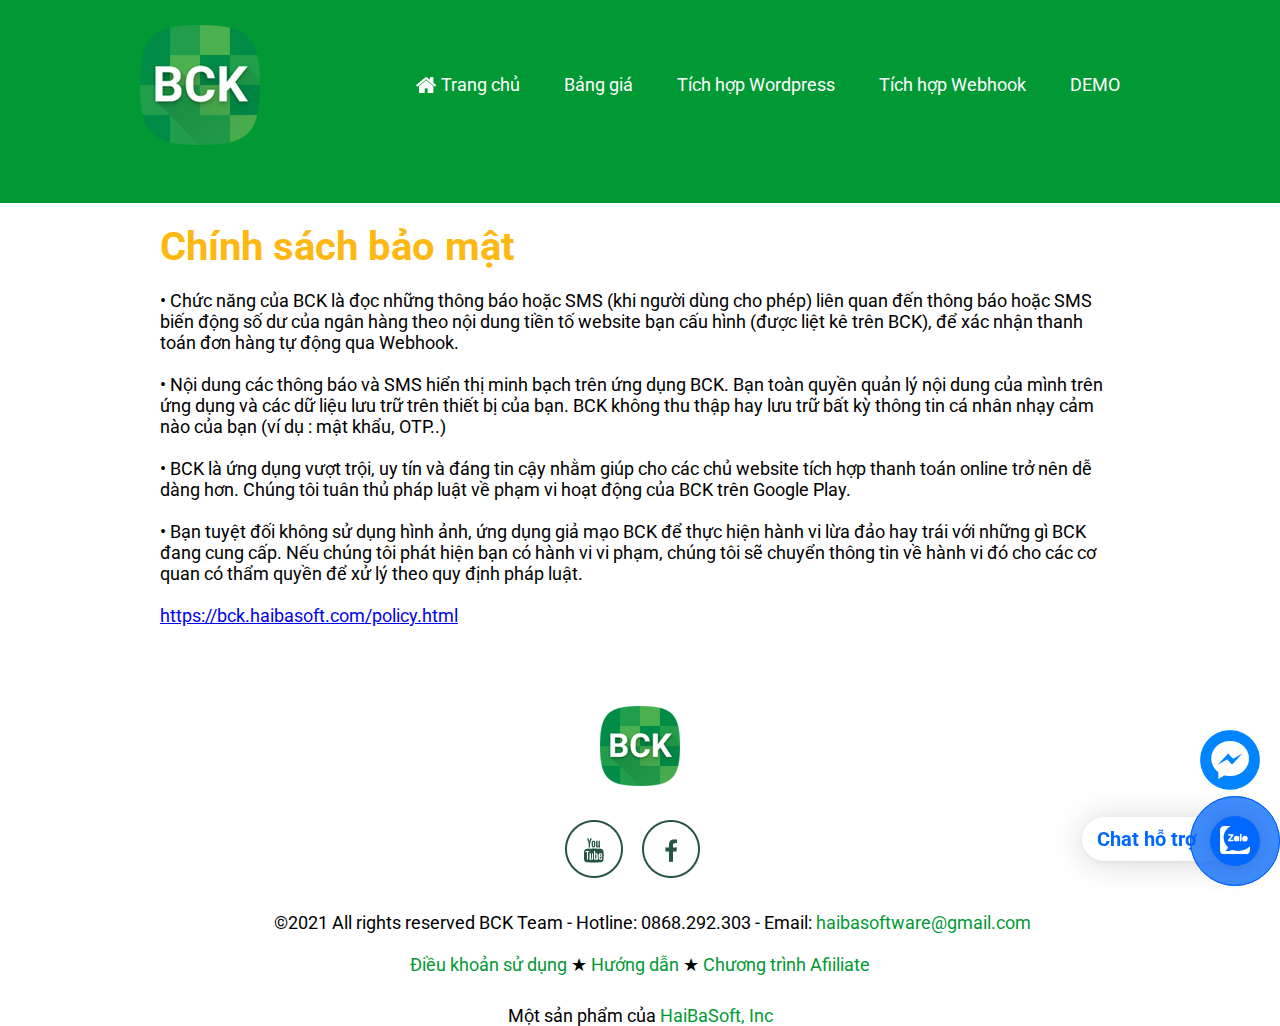
<file: policy.html>
<!DOCTYPE html>
<!-- saved from url=(0028)https://bck.haibasoft.com/apps/ -->
<html xmlns="http://www.w3.org/1999/xhtml"><head><meta http-equiv="Content-Type" content="text/html; charset=UTF-8">
		
		<title>Điều khoản sử dụng | BCK</title>
		<meta keyword="plugin thanh toan momo, viettelpay, vietcombank, mb..">
		<meta description="BCK là plugin thanh toán MOMO, ViettelPay, VNPay; Ngân hàng Vietcombank, Techcombank, MB.. dành cho khách hàng cá nhân.">
		<link href="./bck/css" rel="stylesheet" type="text/css">
		<link rel="stylesheet" href="bck/styles.css">
		<link rel="stylesheet" href="bck/animate.min.css">
		<link rel="preconnect" href="https://fonts.googleapis.com">
<link rel="preconnect" href="https://fonts.gstatic.com" crossorigin>
<link href="https://fonts.googleapis.com/css2?family=Roboto:wght@100;300&display=swap" rel="stylesheet">
	
<style>
.float-contact {
position: fixed;
bottom: 80px;
right: 20px;
z-index: 9999999999999999999999;
}
.chat-zalo {
background: url(bck/zalo_icon.png);
background-repeat: no-repeat;
background-size: 60px;
padding: 30px;
color: white;
display: block;
margin-bottom: 15px;
border: 0;
cursor: pointer;
}
.chat-face {
background: url(bck/fb-icon.png);
background-repeat: no-repeat;
background-size: 60px;
padding: 30px;
color: white;
display: block;
margin-bottom: 30px;
border: 0;
cursor: pointer;
}
.float-contact .hotline {
background: url(bck/icon_call.gif);
background-repeat: no-repeat;
background-size: 50px;
padding: 26px;
color: white;
display: block;
margin-bottom: 15px;
border: 0;
cursor: pointer;
}
.chat-zalo a, .chat-face a, .hotline a {
font-size: 15px;
color: white;
font-weight: 400;
text-transform: none;
line-height: 0;
border: 0;
cursor: pointer;
}
@media (min-width: 549px){
.float-contact{

}
}
</style>
</head>
<body>

    <div class="main">
        <div class="header">
            <div class="content">
                <div class="header1">
                    <div class="fl">
                        <a href="https://bck.haibasoft.com/"><img src="./bck/logo.png"></a>
                    </div>
                    <div class="fr menu">
							<a class="menu-home" href="https://bck.haibasoft.com">Trang chủ</a>
			    				<a href="https://bck.haibasoft.com/#banggia">Bảng giá</a>
			    				<a href="https://bck.haibasoft.com/help.html">Tích hợp Wordpress</a>
							<a target="_blank" href="https://huong-dan-bck.haibasoft.com/webhook">Tích hợp Webhook</a>
			    <a target="_blank" href="https://demo-shop.hoangweb.net/">DEMO</a>
					</div>
                </div>
                <div class="clear"></div>
     
            </div>
        </div>

<div class="content">
    <div style="padding:0 20px">
             <h2 class="title">Chính sách bảo mật</h2>
			<p>• Chức năng của BCK là đọc những thông báo hoặc SMS (khi người dùng cho phép) liên quan đến thông báo hoặc SMS biến động số dư của ngân hàng theo nội dung tiền tố website bạn cấu hình (được liệt kê trên BCK), để xác nhận thanh toán đơn hàng tự động qua Webhook.</p><br>
			<p>• Nội dung các thông báo và SMS hiển thị minh bạch trên ứng dụng BCK. Bạn toàn quyền quản lý nội dung của mình trên ứng dụng và các dữ liệu lưu trữ trên thiết bị của bạn. BCK không thu thập hay lưu trữ bất kỳ thông tin cá nhân nhạy cảm nào của bạn (ví dụ : mật khẩu, OTP..)</p><br>
	    <p>• BCK là ứng dụng vượt trội, uy tín và đáng tin cậy nhằm giúp cho các chủ website tích hợp thanh toán online trở nên dễ dàng hơn. Chúng tôi tuân thủ pháp luật về phạm vi hoạt động của BCK trên Google Play.</p><br>
			<p>• Bạn tuyệt đối không sử dụng hình ảnh, ứng dụng giả mạo BCK để thực hiện hành vi lừa đảo hay trái với những gì BCK đang cung cấp. Nếu chúng tôi phát hiện bạn có hành vi vi phạm, chúng tôi sẽ chuyển thông tin về hành vi đó cho các cơ quan có thẩm quyền để xử lý theo quy định pháp luật.</p><br>
			<p><a href="https://bck.haibasoft.com/policy.html"><u>https://bck.haibasoft.com/policy.html</u></a></p>
    </div>
    <div class="clear"></div>
</div>
				<div class="footer">
						<div class="content">
								<p><a href="https://bck.haibasoft.com/" target="_blank"><img src="./bck/logofooter.png"></a></p>
								<p>
										<a class="item wow fadeInLeft animated" href="#" target="_blank" style="visibility: visible; animation-name: fadeInLeft;"><img src="./bck/youtube.png"></a>
										<a class="item wow fadeInRight animated" href="https://www.facebook.com/pluginthanhtoan/" target="_blank" style="visibility: visible; animation-name: fadeInRight;"><img src="./bck/fb.png"></a>
								</p>
								<p>
										<img src="./bck/icon-home.png">&nbsp;©2021 All rights reserved BCK Team - Hotline: 0868.292.303 - Email: <a href="emailto:haibasoftware@gmail.com">haibasoftware@gmail.com</a>
								<br><br><a href="https://bck.haibasoft.com/policy.html">Điều khoản sử dụng</a> ★ <a target="_blank" href="https://bck.haibasoft.com/help.html">Hướng dẫn</a> ★ <a target="_blank" href="https://bck-agent.haibasoft.com/">Chương trình Afiiliate</a></p>
								<p>
										Một sản phẩm của <a href="http://haibasoft.com/" target="_blank">HaiBaSoft, Inc</a> 
								</p>
						</div>
				</div>
		</div>

<div class="float-contact">
<a target="_blank" href="https://www.facebook.com/pluginthanhtoan/"><button class="chat-face"></button></a>
</div>
	
	<a href="https://chat.zalo.me/?phone=0868292303" id="linkzalo" target="_blank" rel="noopener noreferrer"><div id="fcta-zalo-tracking" class="fcta-zalo-mess">
<span id="fcta-zalo-tracking">Chat hỗ trợ</span></div><div class="fcta-zalo-vi-tri-nut"><div id="fcta-zalo-tracking" class="fcta-zalo-nen-nut"><div id="fcta-zalo-tracking" class="fcta-zalo-ben-trong-nut"> <svg xmlns="http://www.w3.org/2000/svg" viewBox="0 0 460.1 436.6"><path fill="currentColor" class="st0" d="M82.6 380.9c-1.8-.8-3.1-1.7-1-3.5 1.3-1 2.7-1.9 4.1-2.8 13.1-8.5 25.4-17.8 33.5-31.5 6.8-11.4 5.7-18.1-2.8-26.5C69 269.2 48.2 212.5 58.6 145.5 64.5 107.7 81.8 75 107 46.6c15.2-17.2 33.3-31.1 53.1-42.7 1.2-.7 2.9-.9 3.1-2.7-.4-1-1.1-.7-1.7-.7-33.7 0-67.4-.7-101 .2C28.3 1.7.5 26.6.6 62.3c.2 104.3 0 208.6 0 313 0 32.4 24.7 59.5 57 60.7 27.3 1.1 54.6.2 82 .1 2 .1 4 .2 6 .2H290c36 0 72 .2 108 0 33.4 0 60.5-27 60.5-60.3v-.6-58.5c0-1.4.5-2.9-.4-4.4-1.8.1-2.5 1.6-3.5 2.6-19.4 19.5-42.3 35.2-67.4 46.3-61.5 27.1-124.1 29-187.6 7.2-5.5-2-11.5-2.2-17.2-.8-8.4 2.1-16.7 4.6-25 7.1-24.4 7.6-49.3 11-74.8 6zm72.5-168.5c1.7-2.2 2.6-3.5 3.6-4.8 13.1-16.6 26.2-33.2 39.3-49.9 3.8-4.8 7.6-9.7 10-15.5 2.8-6.6-.2-12.8-7-15.2-3-.9-6.2-1.3-9.4-1.1-17.8-.1-35.7-.1-53.5 0-2.5 0-5 .3-7.4.9-5.6 1.4-9 7.1-7.6 12.8 1 3.8 4 6.8 7.8 7.7 2.4.6 4.9.9 7.4.8 10.8.1 21.7 0 32.5.1 1.2 0 2.7-.8 3.6 1-.9 1.2-1.8 2.4-2.7 3.5-15.5 19.6-30.9 39.3-46.4 58.9-3.8 4.9-5.8 10.3-3 16.3s8.5 7.1 14.3 7.5c4.6.3 9.3.1 14 .1 16.2 0 32.3.1 48.5-.1 8.6-.1 13.2-5.3 12.3-13.3-.7-6.3-5-9.6-13-9.7-14.1-.1-28.2 0-43.3 0zm116-52.6c-12.5-10.9-26.3-11.6-39.8-3.6-16.4 9.6-22.4 25.3-20.4 43.5 1.9 17 9.3 30.9 27.1 36.6 11.1 3.6 21.4 2.3 30.5-5.1 2.4-1.9 3.1-1.5 4.8.6 3.3 4.2 9 5.8 14 3.9 5-1.5 8.3-6.1 8.3-11.3.1-20 .2-40 0-60-.1-8-7.6-13.1-15.4-11.5-4.3.9-6.7 3.8-9.1 6.9zm69.3 37.1c-.4 25 20.3 43.9 46.3 41.3 23.9-2.4 39.4-20.3 38.6-45.6-.8-25-19.4-42.1-44.9-41.3-23.9.7-40.8 19.9-40 45.6zm-8.8-19.9c0-15.7.1-31.3 0-47 0-8-5.1-13-12.7-12.9-7.4.1-12.3 5.1-12.4 12.8-.1 4.7 0 9.3 0 14v79.5c0 6.2 3.8 11.6 8.8 12.9 6.9 1.9 14-2.2 15.8-9.1.3-1.2.5-2.4.4-3.7.2-15.5.1-31 .1-46.5z"></path></svg></div><div id="fcta-zalo-tracking" class="fcta-zalo-text">Chat ngay</div></div></div></a>
<style>
@keyframes zoom{0%{transform:scale(.5);opacity:0}50%{opacity:1}to{opacity:0;transform:scale(1)}}@keyframes lucidgenzalo{0% to{transform:rotate(-25deg)}50%{transform:rotate(25deg)}}.jscroll-to-top{bottom:100px}.fcta-zalo-ben-trong-nut svg path{fill:#fff}.fcta-zalo-vi-tri-nut{position:fixed;bottom:34px;right:20px;z-index:999}.fcta-zalo-nen-nut,div.fcta-zalo-mess{box-shadow:0 1px 6px rgba(0,0,0,.06),0 2px 32px rgba(0,0,0,.16)}.fcta-zalo-nen-nut{width:50px;height:50px;text-align:center;color:#fff;background:#0068ff;border-radius:50%;position:relative}.fcta-zalo-nen-nut::after,.fcta-zalo-nen-nut::before{content:"";position:absolute;border:1px solid #0068ff;background:#0068ff80;z-index:-1;left:-20px;right:-20px;top:-20px;bottom:-20px;border-radius:50%;animation:zoom 1.9s linear infinite}.fcta-zalo-nen-nut::after{animation-delay:.4s}.fcta-zalo-ben-trong-nut,.fcta-zalo-ben-trong-nut i{transition:all 1s}.fcta-zalo-ben-trong-nut{position:absolute;text-align:center;width:60%;height:60%;left:10px;bottom:25px;line-height:70px;font-size:25px;opacity:1}.fcta-zalo-ben-trong-nut i{animation:lucidgenzalo 1s linear infinite}.fcta-zalo-nen-nut:hover .fcta-zalo-ben-trong-nut,.fcta-zalo-text{opacity:0}.fcta-zalo-nen-nut:hover i{transform:scale(.5);transition:all .5s ease-in}.fcta-zalo-text a{text-decoration:none;color:#fff}.fcta-zalo-text{position:absolute;top:6px;text-transform:uppercase;font-size:12px;font-weight:700;transform:scaleX(-1);transition:all .5s;line-height:1.5}.fcta-zalo-nen-nut:hover .fcta-zalo-text{transform:scaleX(1);opacity:1}div.fcta-zalo-mess{position:fixed;bottom:39px;right:58px;z-index:99;background:#fff;padding:7px 25px 7px 15px;color:#0068ff;border-radius:50px 0 0 50px;font-weight:700;font-size:20px}.fcta-zalo-mess span{color:#0068ff!important}
span#fcta-zalo-tracking{font-family:Roboto;line-height:1.5}.fcta-zalo-text{font-family:Roboto}
</style>
<script>
if( /Android|webOS|iPhone|iPad|iPod|BlackBerry|IEMobile|Opera Mini/i.test(navigator.userAgent) )
{document.getElementById("linkzalo").href="https://zalo.me/0868292303";}
</script>
<!--Tracking Google Tag Manager bằng Click ID chứa fcta-zalo-tracking -->

</body></html>
</file>
<file: bck/styles.css>
body{font-family:'Roboto', sans-serif;font-size:18px}body,div,dl,dt,dd,ul,ol,li,h1,h2,h3,h4,h5,h6,pre,code,form,fieldset,legend,input,textarea,p,blockquote,th,td{margin:0;padding:0}img{border:none}.clear{clear:both}p{margin:0}a{text-decoration:none}.fl{float:left}.fr{float:right}.width50{width:50%}.header{background-image:url("../bck/bg.jpg");background-position:top center;background-size:cover;max-height:803px}.header1{display:inline-block;margin:25px 0 67px;width:100%;height:111px;float:left}.content{margin:0 auto;max-width:1000px;font-family:'Roboto', sans-serif}.header2>.fl{height:600px}.fr.menu{margin-top:40px}.menu a.fl{margin-right:20px}.menu a{color:#fff;font-size:18px;line-height:40px;padding:10px 20px}.menu a.menu-home{background-image:url("../bck/icon-home.png");background-position:15px center;background-repeat:no-repeat;padding-left:40px}.menu a:hover{background-color:#fff;border-radius:25px;color:#019934}.menu a.menu-home:hover{background-image:url("../bck/icon-home.png")}.header2{display:inline-block;height:600px}.header2>.fr{width:490px;margin:0 20px}.header2>.fr>h1{color:#fdb813;font-size:50px}.header2>.fr>p.text{color:#fff;font-size:24px;line-height:50px;margin-bottom:25px;margin-top:30px}.header2>.fr>p.text strong{font-size:38px;font-weight:normal}.area1{margin-top:40px}.text-right{text-align:right}.text-left{text-align:left}.area1 .body,.area2 .body{margin:180px 50px 0}.area1 .body p,.area2 .body p{line-height:30px;color:#666}.area2{background-color:#f6f6f6;padding:65px 0;margin-top:55px}.area3{background-color:#019934;margin-top:55px;text-align:center}.area3 .big-slogan{margin:0px 0 0;color:#fff;padding:50px 0}.area3 .big-slogan h2{font-size:30px;margin:20px 0;text-transform:uppercase}.area3 .big-slogan h3{font-style:italic;font-weight:100}.area3 .big-slogan button{background-color:#fdb813;border:0 none;border-radius:50px;color:#fff;font-size:30px;font-weight:bold;margin-top:45px;padding:23px;text-transform:uppercase;cursor:pointer}.area3 .big-slogan button:hover{background-color:#ffb400}h2.title{color:#fdb813;font-size:40px;margin:20px 0}.footer{height:265px;width:100%;display:inline-block;margin:50px 0}.footer .content>p{margin-top:30px;text-align:center}.footer p a.item{margin-right:20px;display:inline-block;margin-right:15px}.footer p a{color:#019934;font-size:18px}.blockCountDown{margin:0 auto;text-align:center;width:355px}.blockCountDown p{color:#fdb813;font-size:24px;font-weight:bold;margin:0 0 10px;text-align:center;text-transform:uppercase}.blockCountDown .countdown-container{height:130px}.blockCountDown .time{backface-visibility:hidden;border-radius:5px;box-shadow:0 0 10px 0 rgba(0,0,0,0.5);display:inline-block;height:95px;perspective:479px;position:relative;text-align:center;transform:translate3d(0px, 0px, 0px);width:65px}.blockCountDown .count{background:#202020 none repeat scroll 0 0;color:#f8f8f8;display:block;font-family:'Roboto', sans-serif;font-size:2.5em;line-height:2.4em;overflow:hidden;position:absolute;text-align:center;text-shadow:0 0 10px rgba(0,0,0,0.8);top:0;transform:translateZ(0px);transform-style:flat;width:100%}.blockCountDown .count.top{border-bottom:1px solid rgba(255,255,255,0.1);border-radius:5px 5px 0 0;border-top:1px solid rgba(255,255,255,0.2);height:50%;transform-origin:50% 100% 0}.blockCountDown .count.bottom{background-image:linear-gradient(rgba(255,255,255,0.1), transparent);border-bottom:1px solid #000;border-radius:0 0 5px 5px;border-top:1px solid #000;height:50%;line-height:0;top:50%;transform-origin:50% 0 0}.blockCountDown .count.curr.top{transform:rotateX(0deg);z-index:3}.blockCountDown .count.next.bottom{transform:rotateX(90deg);z-index:2}.blockCountDown .flip .count.curr.top{transform:rotateX(-90deg);transition:all 250ms ease-in-out 0s}.blockCountDown .flip .count.next.bottom{transform:rotateX(0deg);transition:all 250ms ease-in-out 250ms}.blockCountDown .label{display:block;margin-top:5px;position:absolute;top:95px;width:100%;color:#fff}
.fas{-moz-osx-font-smoothing:grayscale;-webkit-font-smoothing:antialiased;display:inline-block;font-style:normal;font-variant:normal;text-rendering:auto;line-height:1}.fa-ul{list-style-type:none;margin-left:2.5em;padding-left:0}.fa-ul>li{position:relative}.fa-li{left:-2em;position:absolute;text-align:center;width:2em;line-height:inherit}.fa-check:before{content:"\f00c"}.fa-times:before{content:"\f00d"}.fas{font-family:"Font Awesome 5 Free"}.fas{font-weight:900}*,::after,::before{box-sizing:border-box}hr{margin:1rem 0;color:inherit;background-color:currentColor;border:0;opacity:.25}hr:not([size]){height:1px}h5,h6{margin-top:0;margin-bottom:.5rem;font-weight:500;line-height:1.2}h5{font-size:1.25rem}h6{font-size:1rem}ul{padding-left:2rem}ul{margin-top:0;margin-bottom:1rem}strong{font-weight:bolder}::-moz-focus-inner{padding:0;border-style:none}.container{width:100%;padding-right:var(--bs-gutter-x,.75rem);padding-left:var(--bs-gutter-x,.75rem);margin-right:auto;margin-left:auto}@media (min-width:576px){.container{max-width:540px}}@media (min-width:768px){.container{max-width:720px}}@media (min-width:992px){.container{max-width:960px}}@media (min-width:1200px){.container{max-width:1140px}}@media (min-width:1400px){.container{max-width:1320px}}.row{--bs-gutter-x:1.5rem;--bs-gutter-y:0;display:flex;flex-wrap:wrap;margin-top:calc(var(--bs-gutter-y) * -1);margin-right:calc(var(--bs-gutter-x) * -.5);margin-left:calc(var(--bs-gutter-x) * -.5)}.row>*{flex-shrink:0;width:100%;max-width:100%;padding-right:calc(var(--bs-gutter-x) * .5);padding-left:calc(var(--bs-gutter-x) * .5);margin-top:var(--bs-gutter-y)}@media (min-width:992px){.col-lg-4{flex:0 0 auto;width:33.33333333%;margin-block:15px}}.btn{display:inline-block;font-weight:400;line-height:1.5;color:#212529;text-align:center;text-decoration:none;vertical-align:middle;cursor:pointer;-webkit-user-select:none;-moz-user-select:none;user-select:none;background-color:transparent;border:1px solid transparent;padding:.375rem .75rem;font-size:1rem;border-radius:.25rem;transition:color .15s ease-in-out,background-color .15s ease-in-out,border-color .15s ease-in-out,box-shadow .15s ease-in-out}@media (prefers-reduced-motion:reduce){.btn{transition:none}}.btn:hover{color:#212529}.btn:focus{outline:0;box-shadow:0 0 0 .25rem rgba(13,110,253,.25)}.btn:disabled{pointer-events:none;opacity:.65}.btn-primary{color:#fff;background-color:#03b53e;border-color:#03b53e}.btn-primary:hover{color:#fff;background-color:#019934;border-color:#019934}.btn-primary:focus{color:#fff;background-color:#019934;border-color:#019934;box-shadow:0 0 0 .25rem rgba(49,132,253,.5)}.btn-primary:active{color:#fff;background-color:#0a58ca;border-color:#0a53be}.btn-primary:active:focus{box-shadow:0 0 0 .25rem rgba(49,132,253,.5)}.btn-primary:disabled{color:#fff;background-color:#03b53e;border-color:#03b53e}.card{position:relative;display:flex;flex-direction:column;min-width:0;word-wrap:break-word;background-color:#fff;background-clip:border-box;border:1px solid rgba(0,0,0,.125);border-radius:.25rem}.card-body{flex:1 1 auto;padding:1rem}.card-title{margin-bottom:.5rem}.d-grid{display:grid!important}.mb-5{margin-bottom:3rem!important}.py-5{padding-top:2rem!important;padding-bottom:5rem!important}.text-center{text-align:center!important}.text-uppercase{text-transform:uppercase!important}.text-muted{--bs-text-opacity:1;color:#6c757d!important}@media (min-width:992px){.mb-lg-0{margin-bottom:0!important}}section.pricing{background:#007bff;background:linear-gradient(to right,#0062E6,#33AEFF)}.pricing .card{border:none;border-radius:1rem;transition:all .2s;box-shadow:0 .5rem 1rem 0 rgba(0,0,0,0.1)}.pricing hr{margin:1.5rem 0}.pricing .card-title{margin:.5rem 0;font-size:.9rem;letter-spacing:.1rem;font-weight:700}.pricing .card-price{font-size:3rem;margin:0}.pricing .card-price .period{font-size:1rem}.pricing ul li{margin-bottom:1rem}.pricing .text-muted{opacity:.7}.pricing .btn{font-size:80%;border-radius:5rem;letter-spacing:.1rem;font-weight:700;padding:1rem;opacity:.7;transition:all .2s}@media (min-width: 992px){.pricing .card:hover{margin-top:-.25rem;margin-bottom:.25rem;box-shadow:0 .5rem 1rem 0 rgba(0,0,0,0.3)}.pricing .card:hover .btn{opacity:1}}@font-face{font-family:"Font Awesome 5 Free";font-style:normal;font-weight:400;font-display:block;src:url(https://cdnjs.cloudflare.com/ajax/libs/font-awesome/5.15.3/webfonts/fa-regular-400.eot);src:url(https://cdnjs.cloudflare.com/ajax/libs/font-awesome/5.15.3/webfonts/fa-regular-400.eot#iefix) format("embedded-opentype"),url(https://cdnjs.cloudflare.com/ajax/libs/font-awesome/5.15.3/webfonts/fa-regular-400.woff2) format("woff2"),url(https://cdnjs.cloudflare.com/ajax/libs/font-awesome/5.15.3/webfonts/fa-regular-400.woff) format("woff"),url(https://cdnjs.cloudflare.com/ajax/libs/font-awesome/5.15.3/webfonts/fa-regular-400.ttf) format("truetype"),url(https://cdnjs.cloudflare.com/ajax/libs/font-awesome/5.15.3/webfonts/fa-regular-400.svg#fontawesome) format("svg")}@font-face{font-family:"Font Awesome 5 Free";font-style:normal;font-weight:900;font-display:block;src:url(https://cdnjs.cloudflare.com/ajax/libs/font-awesome/5.15.3/webfonts/fa-solid-900.eot);src:url(https://cdnjs.cloudflare.com/ajax/libs/font-awesome/5.15.3/webfonts/fa-solid-900.eot#iefix) format("embedded-opentype"),url(https://cdnjs.cloudflare.com/ajax/libs/font-awesome/5.15.3/webfonts/fa-solid-900.woff2) format("woff2"),url(https://cdnjs.cloudflare.com/ajax/libs/font-awesome/5.15.3/webfonts/fa-solid-900.woff) format("woff"),url(https://cdnjs.cloudflare.com/ajax/libs/font-awesome/5.15.3/webfonts/fa-solid-900.ttf) format("truetype"),url(https://cdnjs.cloudflare.com/ajax/libs/font-awesome/5.15.3/webfonts/fa-solid-900.svg#fontawesome) format("svg")}
section.pricing{background:#019934;background:linear-gradient(to right,#019934,#03b53e)}.pricing .card{border:none;border-radius:1rem;transition:all .2s;box-shadow:0 .5rem 1rem 0 rgba(0,0,0,0.1)}.pricing hr{margin:1.5rem 0}.pricing .card-title{margin:.5rem 0;font-size:.9rem;letter-spacing:.1rem;font-weight:700}.pricing .card-price{font-size:3rem;margin:0}.pricing .card-price .period{font-size:1rem}.pricing ul li{margin-bottom:1rem}.pricing .text-muted{opacity:.7}.pricing .btn{font-size:80%;border-radius:5rem;letter-spacing:.1rem;font-weight:700;padding:1rem;opacity:.9;transition:all .2s;background-image: url(https://cdn-icons-png.flaticon.com/512/732/732208.png);background-repeat: no-repeat;background-position-x: left;background-size: 50px}@media (min-width: 992px){.pricing .card:hover{margin-top:-.25rem;margin-bottom:.25rem;box-shadow:0 .5rem 1rem 0 rgba(0,0,0,0.3)}.pricing .card:hover .btn{opacity:1}}sup{font-size:25px}
.pricing .fa-ul{text-align: left;}
</file>
